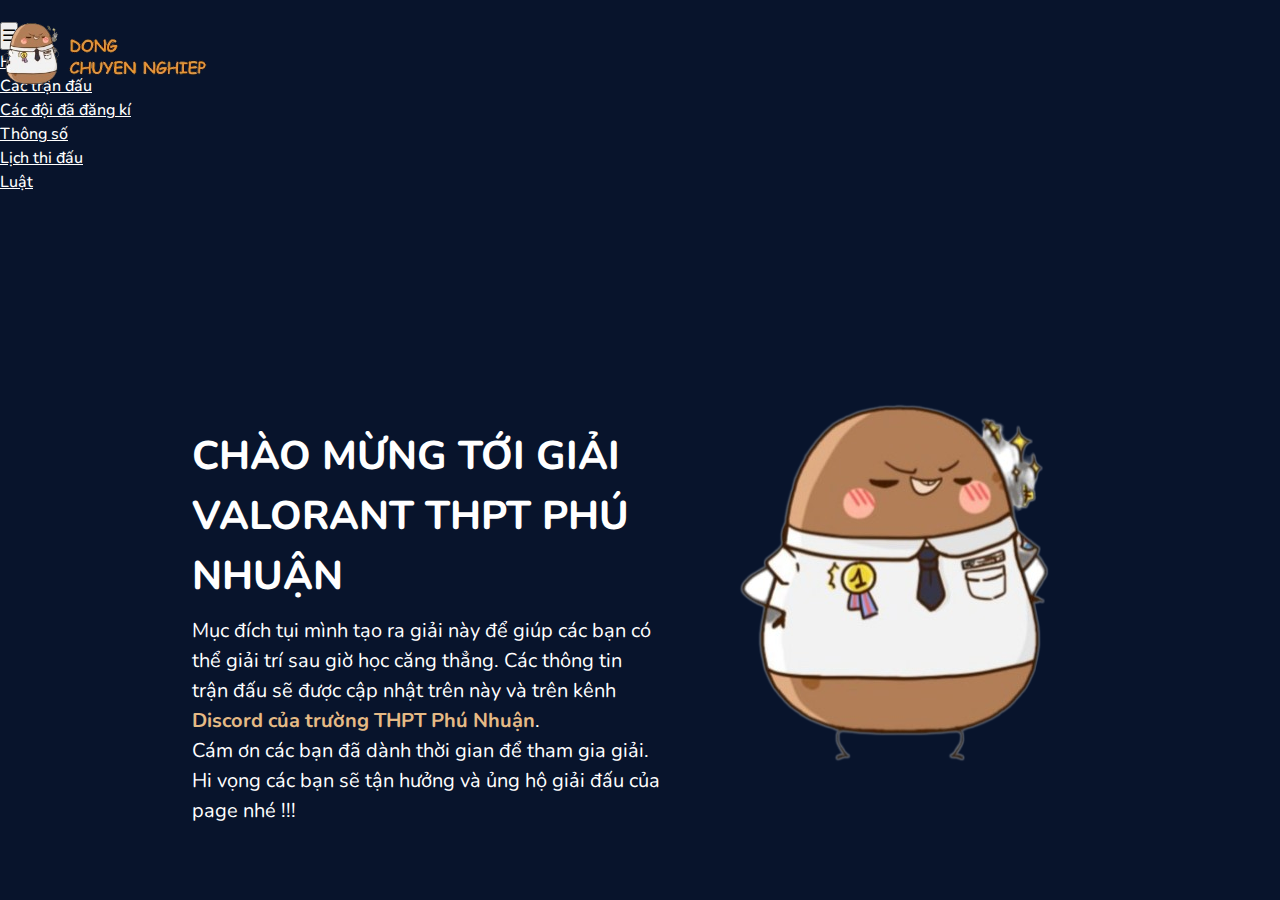
<file: index.html>
<!DOCTYPE html>
<html lang="en">

<head>
    <meta charset="UTF-8">
    <meta name="viewport" content="width=device-width, initial-scale=1.0">
    <meta name="google-adsense-account" content="ca-pub-8943279217968567">
    <title>Trang Chủ</title>
    <link href='https://fonts.googleapis.com/css?family=Nunito' rel='stylesheet'>
    <link href="https://cdn.jsdelivr.net/npm/bootstrap@5.3.2/dist/css/bootstrap.min.css" rel="stylesheet"
        integrity="sha384-T3c6CoIi6uLrA9TneNEoa7RxnatzjcDSCmG1MXxSR1GAsXEV/Dwwykc2MPK8M2HN" crossorigin="anonymous">
    <link rel="stylesheet" href="css/valorant.css">
    <link rel="stylesheet" href="https://www.w3schools.com/w3css/4/w3.css">
    <link rel="stylesheet" href="css/index.css">
    <link rel="shortcut icon" type="image/x-icon" href="image/logo.png" />
</head>

<body>
    <nav class="navbar navbar-expand-lg fixed-top nav1">
        <div class="container-fluid">
            <a class="navbar-brand disabled" style="filter: brightness(100%);">
                <img src="image/LogoDCN.png" alt="Bootstrap" height="70">
            </a>
            <button class="navbar-toggler color-expand" type="button" data-bs-toggle="collapse"
                data-bs-target="#navbarNav1" aria-controls="navbarNav" aria-expanded="false"
                aria-label="Toggle navigation">
                &#9776;
            </button>
            <div class="collapse navbar-collapse" id="navbarNav1" style="justify-content: center; align-items: center;">
                <ul class="navbar-nav w-100 justify-content-center">
                    <li class="nav-item">
                        <a class="nav-link focusable-link" aria-current="page" href="index.html">Home</a>
                    </li>
                    <li class="nav-item">
                        <a class="nav-link focusable-link" aria-current="page" href="swissstage.html">Các trận đấu</a>
                    </li>
                    <li class="nav-item">
                        <a class="nav-link focusable-link" href="all_team.html">Các đội đã đăng kí</a>
                    </li>
                    <li class="nav-item">
                        <a class="nav-link focusable-link" href="stat.html">Thông số</a>
                    </li>
                    <li class="nav-item">
                        <a class="nav-link focusable-link" href="calendar.html">Lịch thi đấu</a>
                    </li>
                    <li class="nav-item">
                        <a class="nav-link focusable-link" href="rule.html">Luật</a>
                    </li>
                </ul>
            </div>
        </div>
    </nav>
    
    <div class="welcome">
        <section class="text">
            <h2>CHÀO MỪNG TỚI GIẢI VALORANT THPT PHÚ NHUẬN</h2>
            <p>Mục đích tụi mình tạo ra giải này để giúp các bạn có thể giải trí sau giờ học căng thẳng. Các thông tin
                trận đấu sẽ được cập nhật trên này và trên kênh <a href="https://discord.gg/QbtBzVDq3Z">Discord của
                    trường THPT Phú Nhuận</a>.</p>
            <p>Cám ơn các bạn đã dành thời gian để tham gia giải. Hi vọng các bạn sẽ tận hưởng và ủng hộ giải đấu của
                page nhé !!!</p>
        </section>
        <div class="image1"><img src="image/waiting.png"></div>
    </div>


    <script src="https://cdn.jsdelivr.net/npm/bootstrap@5.3.2/dist/js/bootstrap.bundle.min.js"
        integrity="sha384-C6RzsynM9kWDrMNeT87bh95OGNyZPhcTNXj1NW7RuBCsyN/o0jlpcV8Qyq46cDfL"
        crossorigin="anonymous"></script>
</body>

</html>
</file>
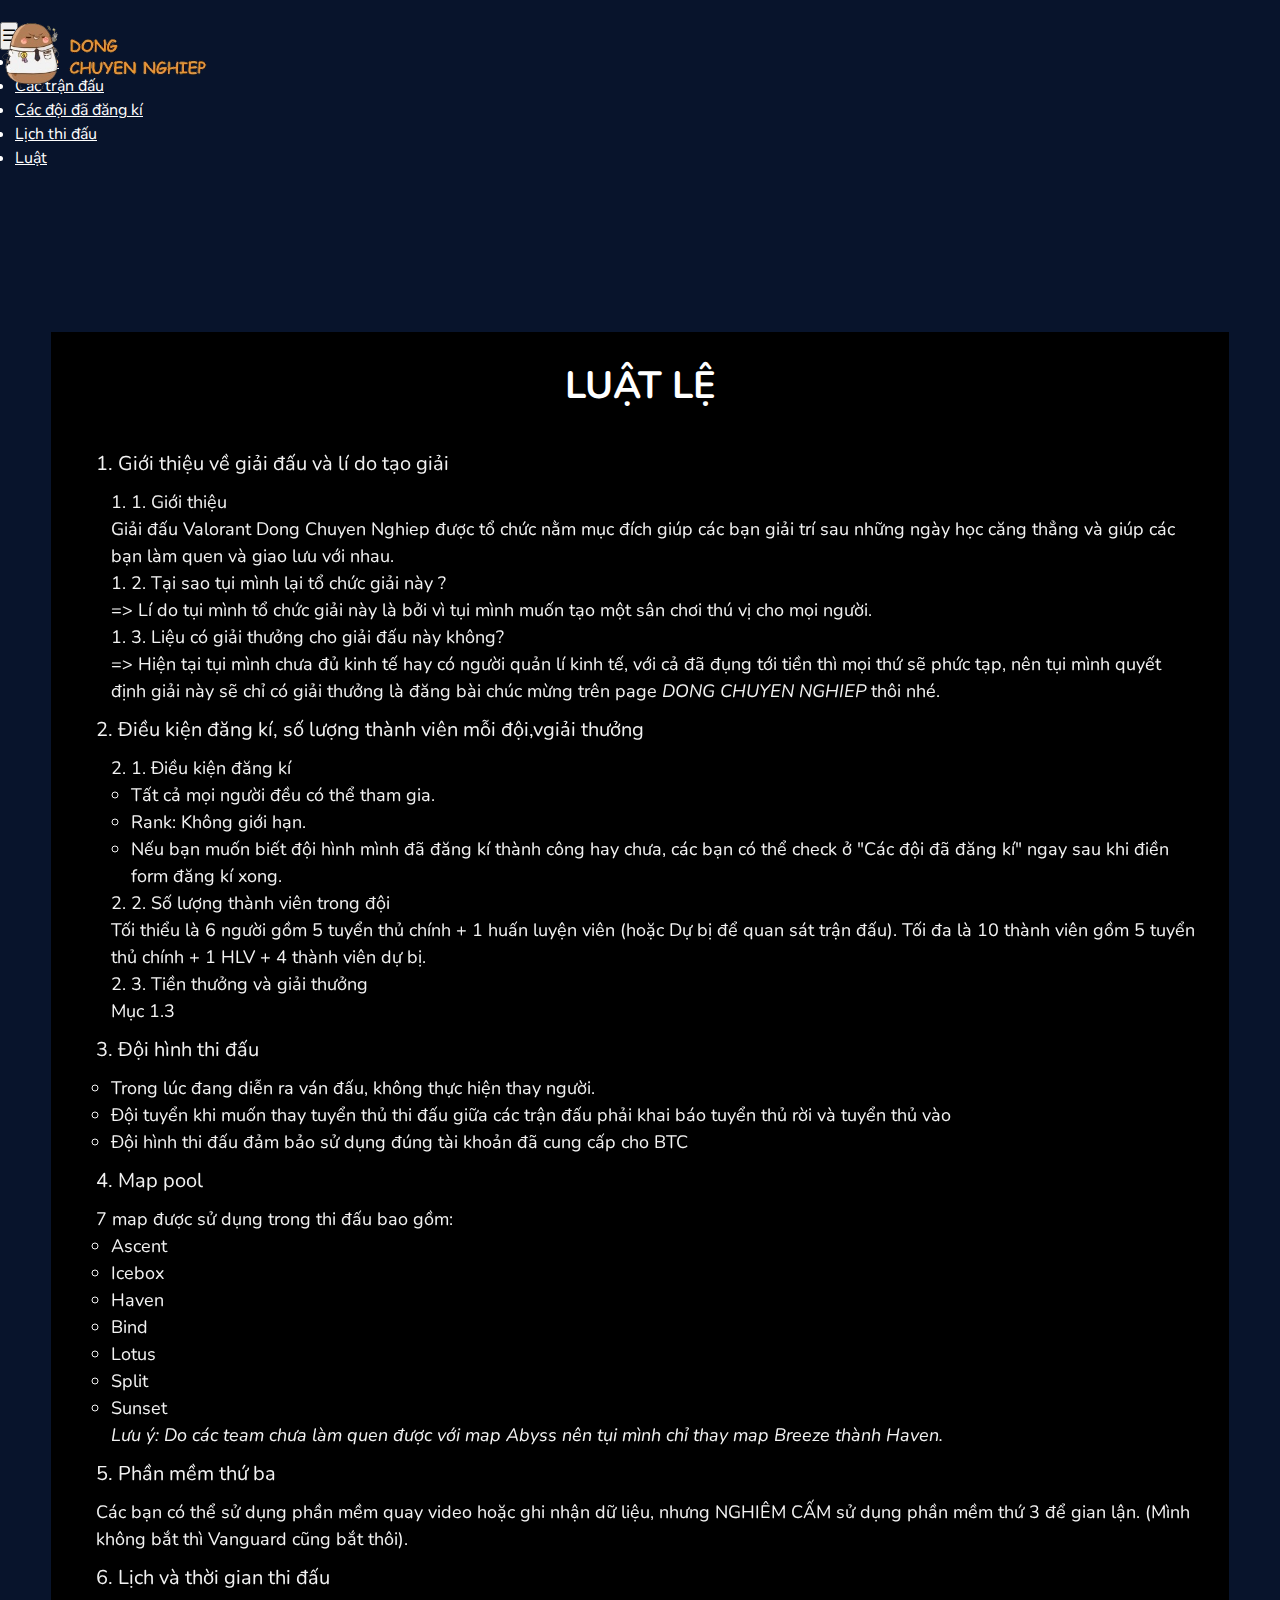
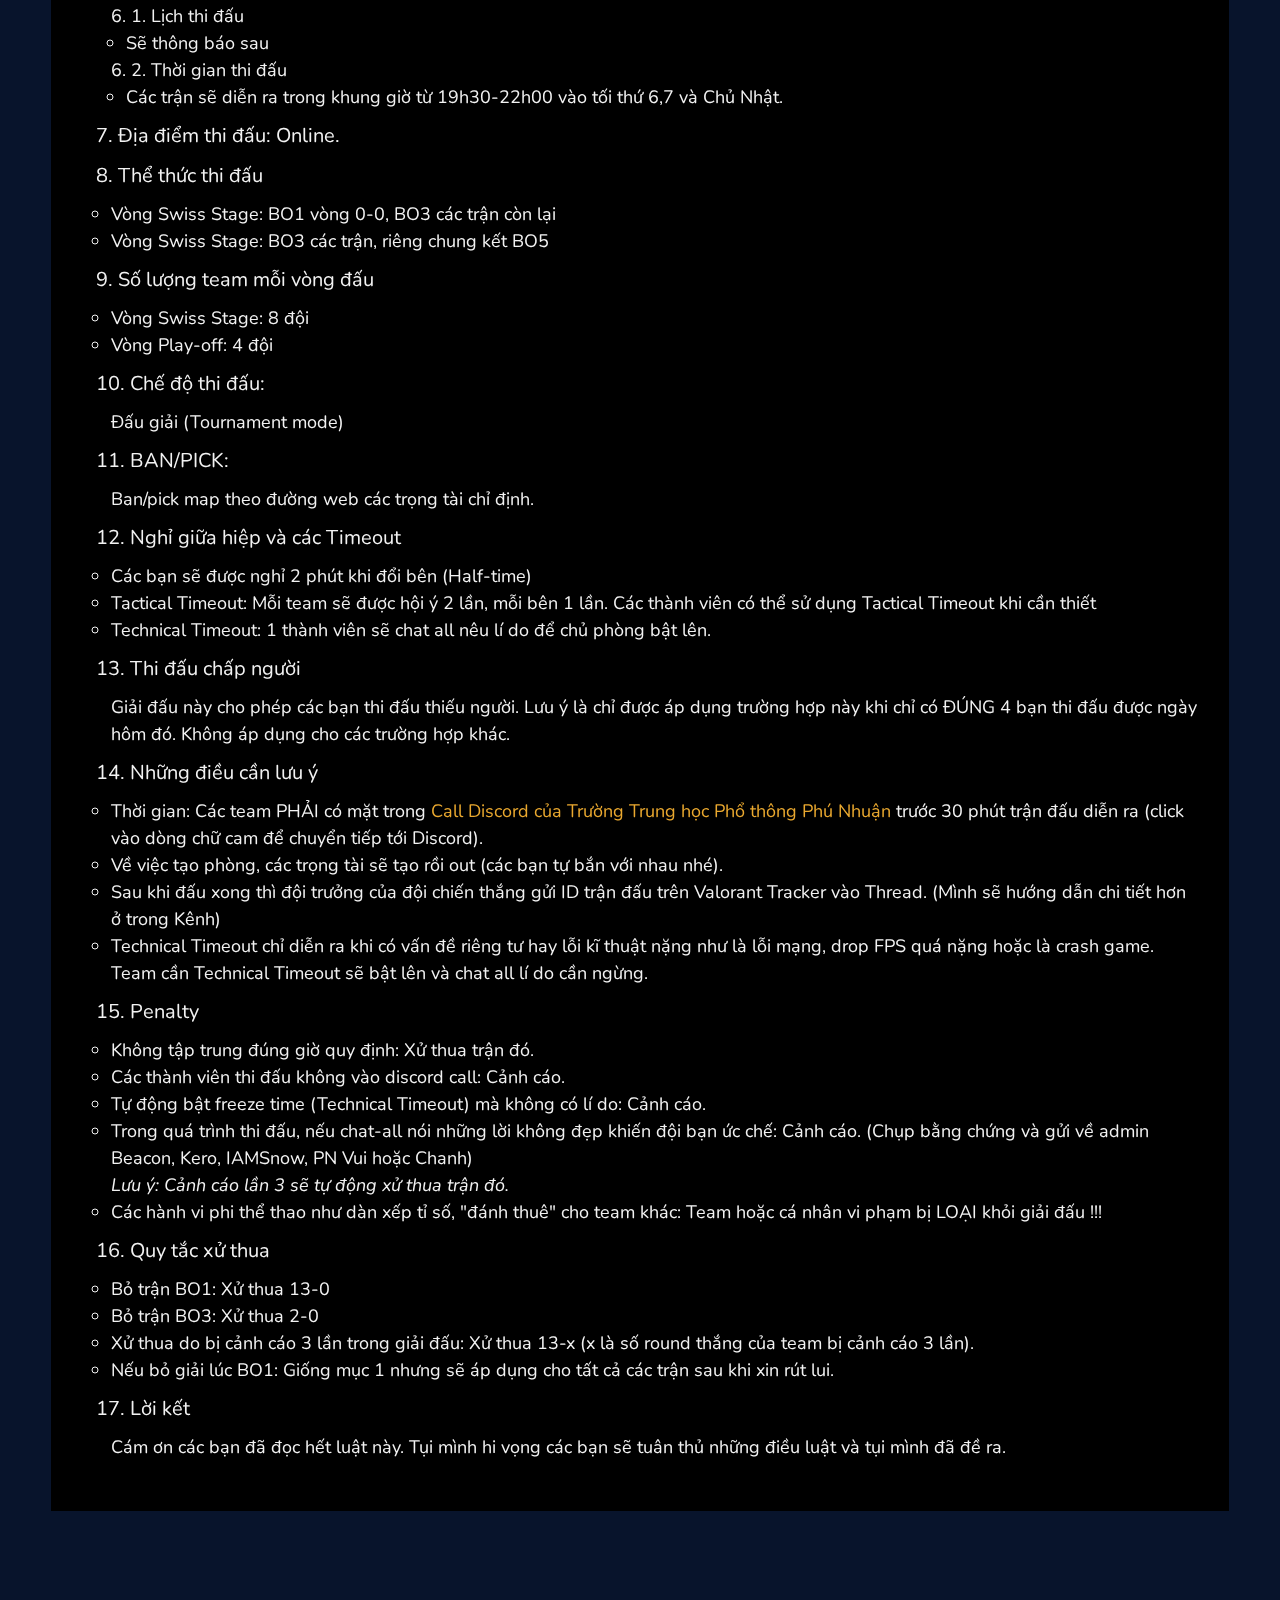
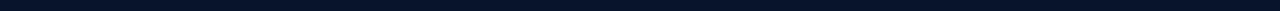
<file: luat_thi_dau.html>
<!DOCTYPE html>
<html lang="en">

<head>
    <meta charset="UTF-8">
    <meta name="viewport" content="width=device-width, initial-scale=1.0">
    <meta name="google-adsense-account" content="ca-pub-8943279217968567">
    <title>Luật lệ</title>
    <link href='https://fonts.googleapis.com/css?family=Nunito' rel='stylesheet'>
    <link href="https://cdn.jsdelivr.net/npm/bootstrap@5.3.2/dist/css/bootstrap.min.css" rel="stylesheet"
        integrity="sha384-T3c6CoIi6uLrA9TneNEoa7RxnatzjcDSCmG1MXxSR1GAsXEV/Dwwykc2MPK8M2HN" crossorigin="anonymous">
    <link rel="stylesheet" href="css/valorant.css">
    <link rel="stylesheet" href="https://www.w3schools.com/w3css/4/w3.css">
    <link rel="shortcut icon" type="image/x-icon" href="image/logo.png" />
    <link rel="stylesheet" href="css/luat_le.css">
    <link rel="stylesheet" href="css/all_team.css">
    <link rel="stylesheet" href="https://cdnjs.cloudflare.com/ajax/libs/animate.css/4.1.1/animate.min.css" />
</head>

<body>
    <nav class="navbar navbar-expand-lg fixed-top nav1">
        <div class="container-fluid">
            <a class="navbar-brand disabled" style="filter: brightness(100%);">
                <img src="image/LogoDCN.png" alt="Bootstrap" height="70">
            </a>
            <button class="navbar-toggler color-expand" type="button" data-bs-toggle="collapse"
                data-bs-target="#navbarNav1" aria-controls="navbarNav" aria-expanded="false"
                aria-label="Toggle navigation">
                &#9776;
            </button>
            <div class="collapse navbar-collapse" id="navbarNav1" style="justify-content: center; align-items: center;">
                <ul class="navbar-nav w-100 justify-content-center">
                    <li class="nav-item">
                        <a class="nav-link focusable-link" aria-current="page" href="index.html">Home</a>
                    </li>
                    <li class="nav-item">
                        <a class="nav-link focusable-link" aria-current="page" href="swissstage.html">Các trận đấu</a>
                    </li>
                    <li class="nav-item">
                        <a class="nav-link focusable-link" href="all_team.html">Các đội đã đăng kí</a>
                    </li>
                    <li class="nav-item">
                        <a class="nav-link focusable-link" href="calendar.html">Lịch thi đấu</a>
                    </li>
                    <li class="nav-item">
                        <a class="nav-link focusable-link" href="luat_thi_dau.html">Luật</a>
                    </li>
                </ul>
            </div>
        </div>
    </nav>
    <div class="rule animate__animated animate__fadeIn">
        <h2>LUẬT LỆ</h2>
        <div class="rule1">
            <ul>
                <li>
                    <h4>1. Giới thiệu về giải đấu và lí do tạo giải</h4>
                </li>
                <ul>
                    <li>1. 1. Giới thiệu</li>
                    <p>Giải đấu Valorant Dong Chuyen Nghiep được tổ chức nằm mục đích giúp các bạn
                        giải trí sau những ngày học căng thẳng
                        và giúp các bạn làm quen và giao lưu với nhau.
                    </p>
                    <li>1. 2. Tại sao tụi mình lại tổ chức giải này ?</li>
                    <p>=> Lí do tụi mình tổ chức giải này là bởi vì tụi mình muốn tạo một sân chơi thú vị cho mọi người.
                    </p>
                    <li>1. 3. Liệu có giải thưởng cho giải đấu này không?</li>
                    <p>=> Hiện tại tụi mình chưa đủ kinh tế hay có người quản lí kinh tế, với cả đã đụng tới
                        tiền thì mọi thứ sẽ phức tạp, nên tụi mình quyết định giải này sẽ chỉ có giải thưởng là đăng bài
                        chúc mừng trên page <i>DONG CHUYEN NGHIEP</i> thôi nhé.
                    </p>
                </ul>
                <li>
                    <h4>2. Điều kiện đăng kí, số lượng thành viên mỗi đội,vgiải thưởng</h4>
                </li>
                <ul>
                    <li>
                    <li>2. 1. Điều kiện đăng kí</li>
                    <li style="list-style: circle;margin-left: 20px;">Tất cả mọi người đều có thể tham gia.
                    </li>
                    <li style="list-style: circle;margin-left: 20px;">Rank: Không giới hạn.
                    </li>
                    <li style="list-style: circle;margin-left: 20px;">Nếu bạn muốn biết đội hình mình đã đăng kí thành công hay chưa, các bạn có thể check ở "Các đội đã đăng kí" ngay sau khi điền form đăng kí xong. 
                    </li>
                    </li>
                    <li>
                    <li>2. 2. Số lượng thành viên trong đội</li>
                    <p>Tối thiểu là 6 người gồm 5 tuyển thủ chính + 1 huấn luyện viên (hoặc Dự bị để quan sát trận đấu).
                        Tối đa là 10 thành viên gồm 5 tuyển thủ chính + 1 HLV + 4 thành viên dự bị.
                    </p>
                    </li>
                    <li>
                    <li>2. 3. Tiền thưởng và giải thưởng</li>
                    <p>Mục 1.3
                    </p>
                    </li>
                </ul>
                
                <h4>3. Đội hình thi đấu</h4>
                <ul>
                    <li style="list-style: circle;">Trong lúc đang diễn ra ván đấu, không thực hiện thay người.</li>
                    <li style="list-style: circle;">Đội tuyển khi muốn thay tuyển thủ thi đấu giữa các trận đấu phải khai
                        báo tuyển thủ rời và tuyển thủ vào</li>
                    <li style="list-style: circle;">Đội hình thi đấu đảm bảo sử dụng đúng tài khoản đã cung cấp cho BTC
                    </li>
                    
                </ul>
                <h4>4. Map pool</h4>
                <li>7 map được sử dụng trong thi đấu bao gồm:</li>
                <ul>
                    <li style="list-style: circle;">Ascent</li>
                    <li style="list-style: circle;">Icebox</li>
                    <li style="list-style: circle;">Haven</li>
                    <li style="list-style: circle;">Bind</li>
                    <li style="list-style: circle;">Lotus</li>
                    <li style="list-style: circle;">Split</li>
                    <li style="list-style: circle;">Sunset</li>
                    </li>
                    <p style="font-style: italic;">Lưu ý: Do các team chưa làm quen được với map Abyss nên tụi mình chỉ thay map Breeze thành Haven.</p>
                </ul>
                <h4>5. Phần mềm thứ ba</h4>
                <li>Các bạn có thể sử dụng phần mềm quay video hoặc ghi nhận dữ liệu, nhưng NGHIÊM CẤM sử dụng phần mềm thứ 3 để gian lận. (Mình không bắt thì Vanguard cũng bắt thôi).</li>
                <h4>6. Lịch và thời gian thi đấu</h4>
                </li>
                <ul>
                    <li>6. 1. Lịch thi đấu</li>
                    <ul>
                        <li style="list-style: circle;">Sẽ thông báo sau</li>
                    </ul>
                    <li>6. 2. Thời gian thi đấu</li>
                    <ul>
                        <li style="list-style: circle;">Các trận sẽ diễn ra trong khung giờ từ 19h30-22h00 vào tối thứ 6,7 và Chủ Nhật.
                        </li>
                    </ul>
                </ul>
                <li>
                    <h4>7. Địa điểm thi đấu: Online.</h4>
                </li>
                <li>
                    <h4>8. Thể thức thi đấu</h4>
                    <ul>
                        <li style="list-style: circle;">Vòng Swiss Stage: BO1 vòng 0-0, BO3 các trận còn lại</li>
                        <li style="list-style: circle;">Vòng Swiss Stage: BO3 các trận, riêng chung kết BO5</li>
                    </ul>
                </li>
                <li>
                    <h4>9. Số lượng team mỗi vòng đấu</h4>
                    <ul>
                        <li style="list-style: circle;">Vòng Swiss Stage: 8 đội</li>
                        <li style="list-style: circle;">Vòng Play-off: 4 đội</li>
                    </ul>
                </li>
                <li>
                    <h4>10. Chế độ thi đấu:</h4>
                    <ul>
                        <li>Đấu giải (Tournament mode)</li>
                    </ul>
                </li>
                <li>
                    <h4>11. BAN/PICK:</h4>
                    <ul>
                        <li>
                            <p>Ban/pick map theo đường web các trọng tài chỉ định.</p>
                        </li>
                    </ul>
                </li>
                <li>
                    <h4>
                        12. Nghỉ giữa hiệp và các Timeout</h4>
                        <ul>
                        <li style="list-style: circle;">Các bạn sẽ được nghỉ 2 phút khi đổi bên (Half-time)</li>
                        <li style="list-style: circle;">Tactical Timeout: Mỗi team sẽ được hội ý 2 lần, mỗi bên 1 lần. Các thành viên có thể sử dụng Tactical Timeout khi cần thiết </li>
                        <li style="list-style: circle;">Technical Timeout: 1 thành viên sẽ chat all nêu lí do để chủ phòng bật lên.</li>
                        </ul>
                     <h4>
                            13. Thi đấu chấp người</h4>
                            <ul>
                            <p>Giải đấu này cho phép các bạn thi đấu thiếu người. Lưu ý là chỉ được áp dụng trường hợp này khi chỉ có ĐÚNG 4 bạn thi đấu được ngày hôm đó. Không áp dụng cho các trường hợp khác.</p>
                            </ul>
                    <h4>
                        14. Những điều cần lưu ý</h4>
                    <ul>
                        <li style="list-style: circle;">Thời gian: Các team PHẢI có mặt trong <a
                                href="https://discord.gg/PnE9hzrkvr">Call Discord của Trường Trung học Phổ thông Phú
                                Nhuận</a>
                            trước 30 phút trận đấu diễn ra (click vào dòng chữ cam để chuyển tiếp tới Discord).</li>
                        <li style="list-style: circle;">Về việc tạo phòng, các trọng tài sẽ tạo rồi out (các bạn tự bắn với nhau nhé).</li>
                        <li style="list-style: circle;">Sau khi đấu xong thì đội trưởng của đội chiến thắng gửi ID trận đấu trên Valorant Tracker vào Thread. (Mình sẽ hướng dẫn chi tiết hơn ở trong Kênh)</li>
                        <li style="list-style: circle;">Technical Timeout chỉ diễn ra khi có vấn đề riêng tư hay lỗi kĩ thuật nặng như là
                            lỗi mạng, drop FPS quá nặng hoặc là crash game. Team cần Technical Timeout sẽ bật lên và chat all lí do cần ngừng. </li>

                    </ul>
                </li>
                <li>
                    <h4>15. Penalty</h4>
                </li>
                <ul>
                    <li style="list-style: circle;">Không tập trung đúng giờ quy định: Xử thua trận đó.</li>
                    <li style="list-style: circle;">Các thành viên thi đấu không vào discord call: Cảnh cáo.</li>
                    <li style="list-style: circle;">Tự động bật freeze time (Technical Timeout) mà không có lí do: Cảnh cáo.</li>
                    <li style="list-style: circle;">Trong quá trình thi đấu, nếu chat-all nói những lời không đẹp khiến
                        đội bạn ức chế: Cảnh cáo. (Chụp bằng chứng và gửi về admin Beacon, Kero, IAMSnow, PN Vui hoặc Chanh)</li>
                    <p><i>Lưu ý: Cảnh cáo lần 3 sẽ tự động xử thua trận đó.</i>
                    </p>
                    <li style="list-style: circle;">Các hành vi phi thể thao như dàn xếp tỉ số, "đánh thuê" cho
                        team khác: Team hoặc cá nhân vi phạm bị
                        LOẠI khỏi giải đấu !!!</li>
                </ul>
                <li>
                    <h4>16. Quy tắc xử thua</h4>
                </li>
                <ul>
                    <li style="list-style: circle;">Bỏ trận BO1: Xử thua 13-0</li>
                    <li style="list-style: circle;">Bỏ trận BO3: Xử thua 2-0</li>
                    <li style="list-style: circle;">Xử thua do bị cảnh cáo 3 lần trong giải đấu: Xử thua 13-x (x là số round thắng của team bị cảnh cáo 3 lần).</li>
                    <li style="list-style: circle;">Nếu bỏ giải lúc BO1: Giống mục 1 nhưng sẽ áp dụng cho tất cả các trận sau khi xin rút lui.</li>
                </ul>
                <li>
                    <h4>17. Lời kết</h4>
                </li>
                <ul>
                    <li>Cám ơn các bạn đã đọc hết luật này. Tụi mình hi vọng các bạn sẽ tuân thủ những điều luật và tụi
                        mình đã đề ra.</li>
                </ul>

        </div>
    </div>
    <script src="https://cdn.jsdelivr.net/npm/bootstrap@5.3.2/dist/js/bootstrap.bundle.min.js"
        integrity="sha384-C6RzsynM9kWDrMNeT87bh95OGNyZPhcTNXj1NW7RuBCsyN/o0jlpcV8Qyq46cDfL"
        crossorigin="anonymous"></script>
</body>

</html>
</file>
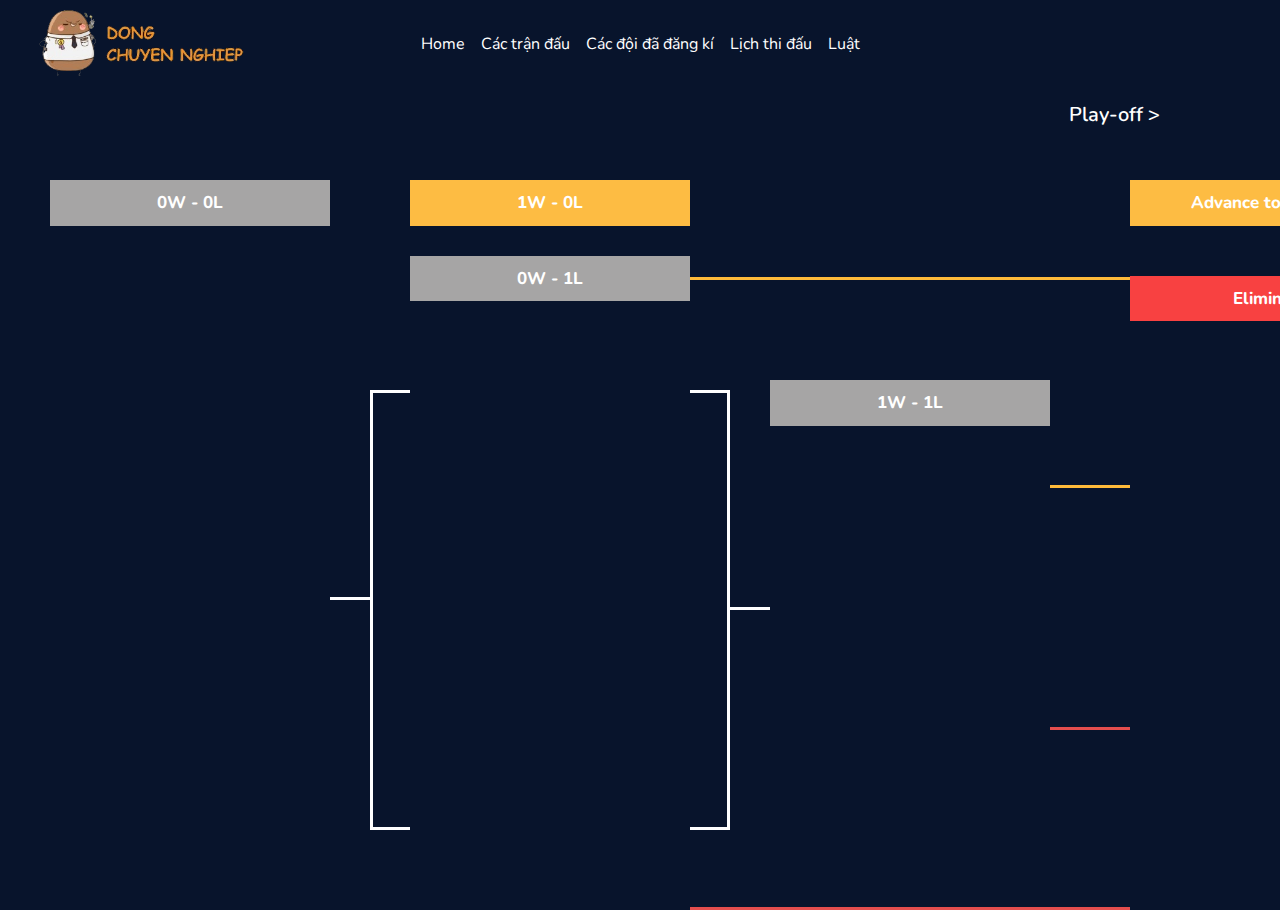
<file: round1.html>
<!DOCTYPE html>
<html lang="en">

<head>
    <meta charset="UTF-8">
    <meta name="viewport" content="width=device-width, initial-scale=1.0">
    <meta name="google-adsense-account" content="ca-pub-8943279217968567">
    <title>Swiss Stage</title>
    <link href='https://fonts.googleapis.com/css?family=Nunito' rel='stylesheet'>
    <link href="https://cdn.jsdelivr.net/npm/bootstrap@5.3.3/dist/css/bootstrap.min.css" rel="stylesheet"
        integrity="sha384-QWTKZyjpPEjISv5WaRU9OFeRpok6YctnYmDr5pNlyT2bRjXh0JMhjY6hW+ALEwIH" crossorigin="anonymous">
    <link rel="stylesheet" href="css/style.css">
    <link rel="stylesheet" href="css/swissbracket_8team.css">
    <link rel="stylesheet" href="css/valorant.css">
    <link rel="shortcut icon" type="image/x-icon" href="image/logo.png" />
</head>

<body>
    <nav class="navbar navbar-expand-lg fixed-top nav1">
        <div class="container-fluid">
            <a class="navbar-brand disabled" style="filter: brightness(100%);">
                <img src="image/LogoDCN.png" alt="Bootstrap" height="70">
            </a>
            <button class="navbar-toggler color-expand" type="button" data-bs-toggle="collapse"
                data-bs-target="#navbarNav1" aria-controls="navbarNav" aria-expanded="false"
                aria-label="Toggle navigation">
                &#9776;
            </button>
            <div class="collapse navbar-collapse" id="navbarNav1" style="justify-content: center; align-items: center;">
                <ul class="navbar-nav w-100 justify-content-center">
                    <li class="nav-item">
                        <a class="nav-link focusable-link" aria-current="page" href="index.html">Home</a>
                    </li>
                    <li class="nav-item">
                        <a class="nav-link focusable-link" aria-current="page" href="round1.html">Các trận đấu</a>
                    </li>
                    <li class="nav-item">
                        <a class="nav-link focusable-link" href="all_team.html">Các đội đã đăng kí</a>
                    </li>
                    <li class="nav-item">
                        <a class="nav-link focusable-link" href="calendar.html">Lịch thi đấu</a>
                    </li>
                    <li class="nav-item">
                        <a class="nav-link focusable-link" href="luat_thi_dau.html">Luật</a>
                    </li>
                </ul>
            </div>
        </div>
    </nav>
    <div class="next"><a href="play-off.html">Play-off ></a></div>
    <section class="swissbracket">
        
        <div class="vong1">
            <div class="matchuppair">
                <div class="w0-l0">
                    <div class="title">
                        <p class="title-vong-1">0W - 0L</p>
                    </div>
                </div>
            </div>
            <div class="connection-line">
                <div class="line"></div>
                <div class="merger"></div>
            </div>
        </div>

        <div class="vong2">
            <div class="matchuppair">
                <div class="w1-l0">
                    <div class="title">
                        <p class="title-vong-2">1W - 0L</p>
                    </div>
                </div>
                <div class="w0-l1">
                    <div class="title">
                        <p class="title-vong-2">0W - 1L</p>
                    </div>
                </div>
            </div>
            <div class="connection-line">
                <div class="adv-line"><div class="line"></div></div>                
                    
                <div class="connection1">
                    <div class="merger"></div>
                    <div class="line"></div>

                </div>
                    
                <div class="eli-line"><div class="line"></div></div>      
            </div>
             
        </div>
        <div class="vong3">
            <div class="matchuppair">
                
                <div class="w1-l1">
                    <div class="title">
                        <p class="title-vong-3">1W - 1L</p>
                    </div>
                </div>
                
            </div>            
                <div class="connection1">
                    <div class="line"></div>
                </div>
                <div class="eli-line"><div class="line"></div></div>  
            </div>
        </div>
        
        <div class="adva-eli">
            <div class="teams">
                <div class="advance">
                    <div class="title">
                        <p class="title-advance">Advance to play-off</p>
                    </div>

                </div>
                <div class="eliminate">
                    <div class="title">
                        <p class="title-eliminate">Eliminate</p>
                    </div>
                    <div class="eliminate-teams">

                    </div>

                </div>
            </div>
        </div>
    </section>

    <script src="https://cdn.jsdelivr.net/npm/bootstrap@5.3.3/dist/js/bootstrap.bundle.min.js"
        integrity="sha384-YvpcrYf0tY3lHB60NNkmXc5s9fDVZLESaAA55NDzOxhy9GkcIdslK1eN7N6jIeHz"
        crossorigin="anonymous"></script>
    <script src="js/loaddata_8team.js"></script>
    
   
</body>

</html>
</file>
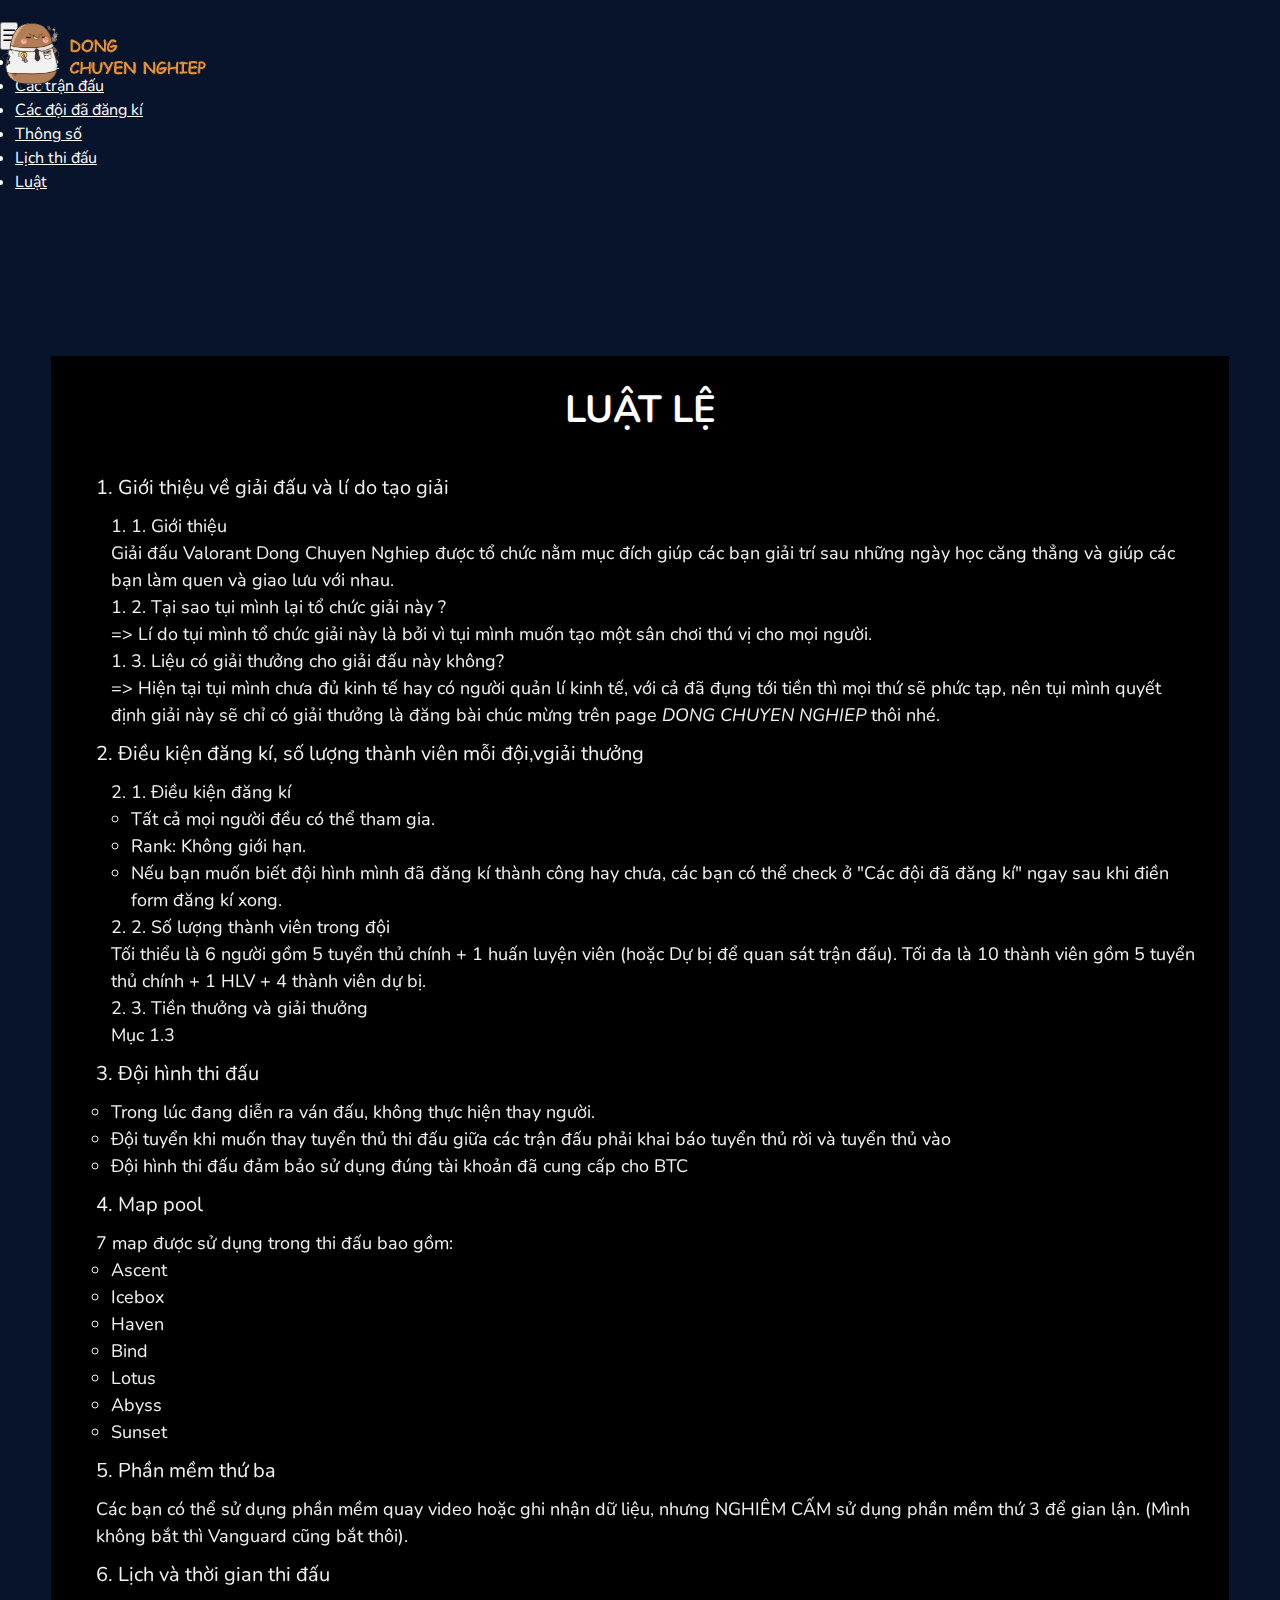
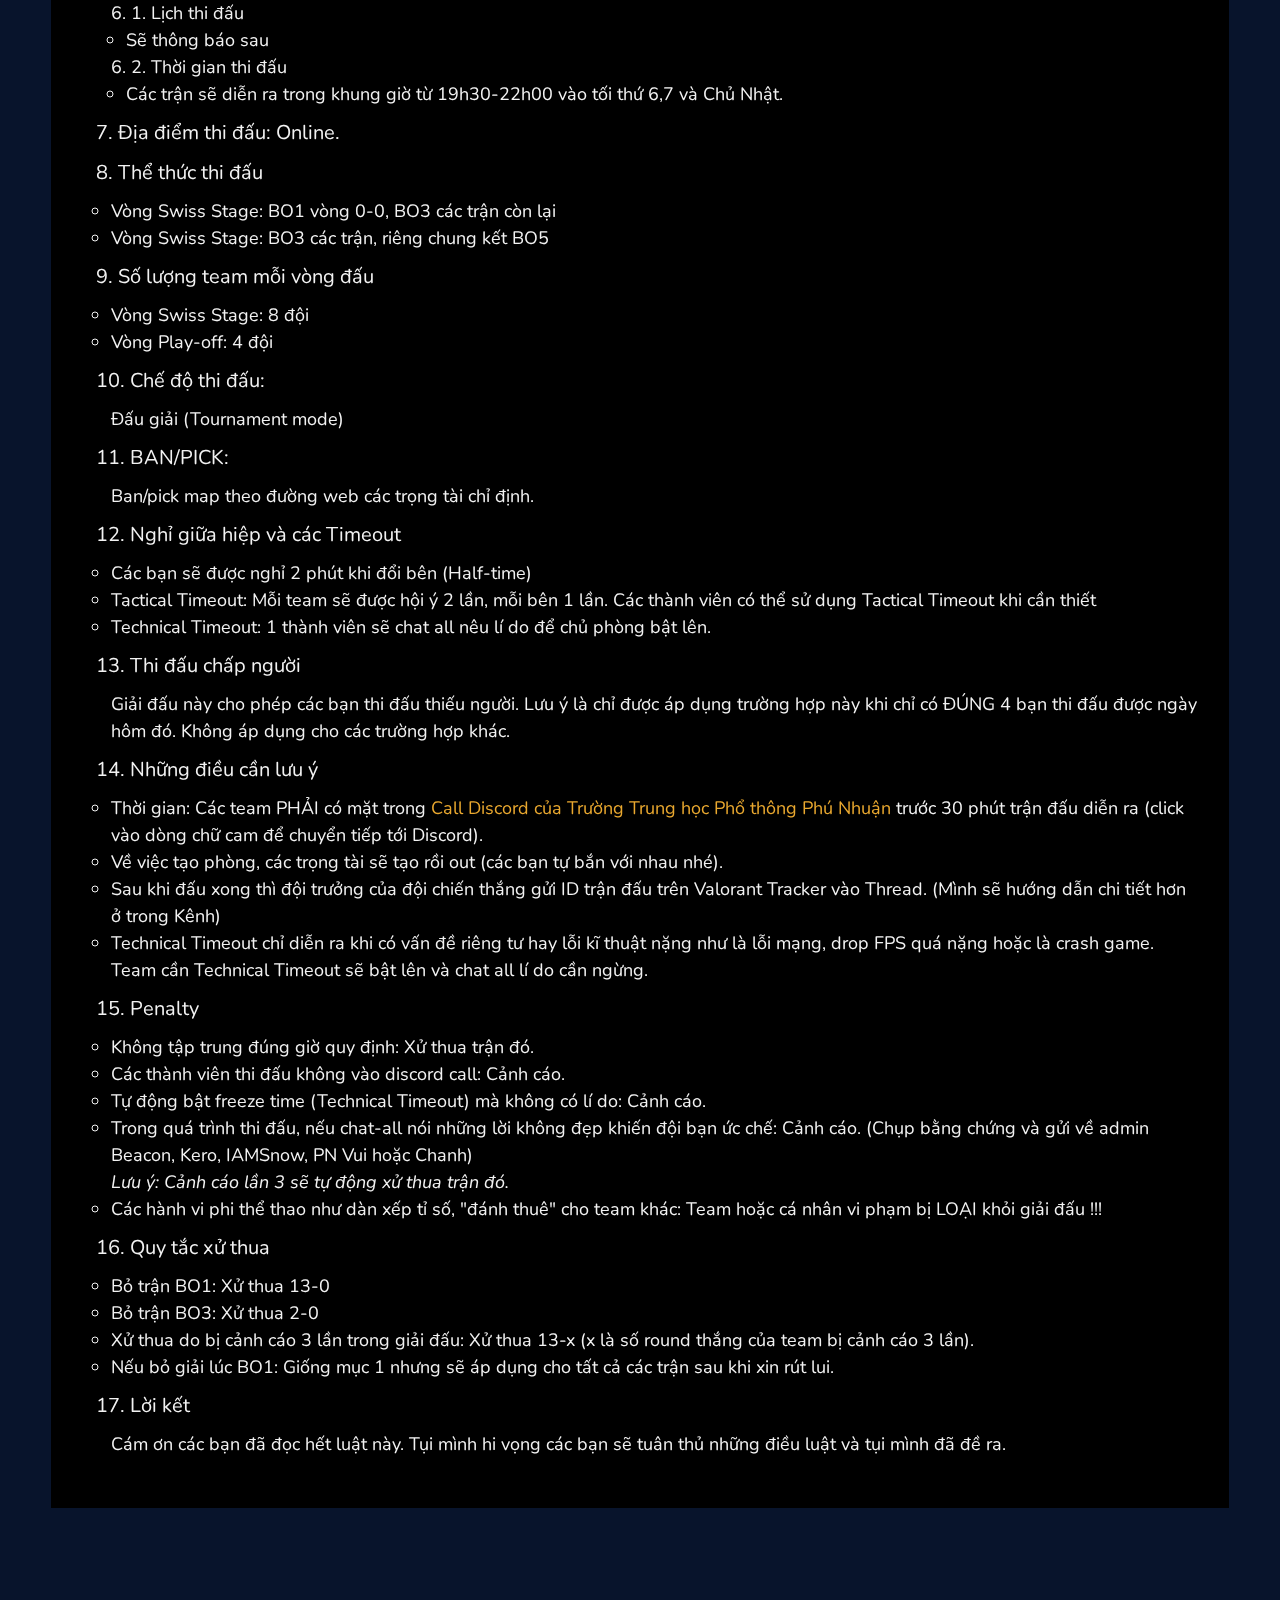
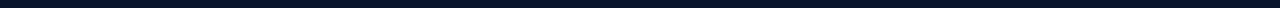
<file: rule.html>
<!DOCTYPE html>
<html lang="en">

<head>
    <meta charset="UTF-8">
    <meta name="viewport" content="width=device-width, initial-scale=1.0">
    <meta name="google-adsense-account" content="ca-pub-8943279217968567">
    <title>Luật lệ</title>
    <link href='https://fonts.googleapis.com/css?family=Nunito' rel='stylesheet'>
    <link href="https://cdn.jsdelivr.net/npm/bootstrap@5.3.2/dist/css/bootstrap.min.css" rel="stylesheet"
        integrity="sha384-T3c6CoIi6uLrA9TneNEoa7RxnatzjcDSCmG1MXxSR1GAsXEV/Dwwykc2MPK8M2HN" crossorigin="anonymous">
    <link rel="stylesheet" href="css/valorant.css">
    <link rel="stylesheet" href="https://www.w3schools.com/w3css/4/w3.css">
    <link rel="shortcut icon" type="image/x-icon" href="image/logo.png" />
    <link rel="stylesheet" href="css/luat_le.css">
    <link rel="stylesheet" href="css/all_team.css">
    <link rel="stylesheet" href="https://cdnjs.cloudflare.com/ajax/libs/animate.css/4.1.1/animate.min.css" />
</head>

<body>
    <nav class="navbar navbar-expand-lg fixed-top nav1">
        <div class="container-fluid">
            <a class="navbar-brand disabled" style="filter: brightness(100%);">
                <img src="image/LogoDCN.png" alt="Bootstrap" height="70">
            </a>
            <button class="navbar-toggler color-expand" type="button" data-bs-toggle="collapse"
                data-bs-target="#navbarNav1" aria-controls="navbarNav" aria-expanded="false"
                aria-label="Toggle navigation">
                &#9776;
            </button>
            <div class="collapse navbar-collapse" id="navbarNav1" style="justify-content: center; align-items: center;">
                <ul class="navbar-nav w-100 justify-content-center">
                    <li class="nav-item">
                        <a class="nav-link focusable-link" aria-current="page" href="index.html">Home</a>
                    </li>
                    <li class="nav-item">
                        <a class="nav-link focusable-link" aria-current="page" href="swissstage.html">Các trận đấu</a>
                    </li>
                    <li class="nav-item">
                        <a class="nav-link focusable-link" href="all_team.html">Các đội đã đăng kí</a>
                    </li>
                    <li class="nav-item">
                        <a class="nav-link focusable-link" href="stat.html">Thông số</a>
                    </li>
                    <li class="nav-item">
                        <a class="nav-link focusable-link" href="calendar.html">Lịch thi đấu</a>
                    </li>
                    <li class="nav-item">
                        <a class="nav-link focusable-link" href="rule.html">Luật</a>
                    </li>
                </ul>
            </div>
        </div>
    </nav>
    <div class="rule animate__animated animate__fadeIn">
        <h2>LUẬT LỆ</h2>
        <div class="rule1">
            <ul>
                <li>
                    <h4>1. Giới thiệu về giải đấu và lí do tạo giải</h4>
                </li>
                <ul>
                    <li>1. 1. Giới thiệu</li>
                    <p>Giải đấu Valorant Dong Chuyen Nghiep được tổ chức nằm mục đích giúp các bạn
                        giải trí sau những ngày học căng thẳng
                        và giúp các bạn làm quen và giao lưu với nhau.
                    </p>
                    <li>1. 2. Tại sao tụi mình lại tổ chức giải này ?</li>
                    <p>=> Lí do tụi mình tổ chức giải này là bởi vì tụi mình muốn tạo một sân chơi thú vị cho mọi người.
                    </p>
                    <li>1. 3. Liệu có giải thưởng cho giải đấu này không?</li>
                    <p>=> Hiện tại tụi mình chưa đủ kinh tế hay có người quản lí kinh tế, với cả đã đụng tới
                        tiền thì mọi thứ sẽ phức tạp, nên tụi mình quyết định giải này sẽ chỉ có giải thưởng là đăng bài
                        chúc mừng trên page <i>DONG CHUYEN NGHIEP</i> thôi nhé.
                    </p>
                </ul>
                <li>
                    <h4>2. Điều kiện đăng kí, số lượng thành viên mỗi đội,vgiải thưởng</h4>
                </li>
                <ul>
                    <li>
                    <li>2. 1. Điều kiện đăng kí</li>
                    <li style="list-style: circle;margin-left: 20px;">Tất cả mọi người đều có thể tham gia.
                    </li>
                    <li style="list-style: circle;margin-left: 20px;">Rank: Không giới hạn.
                    </li>
                    <li style="list-style: circle;margin-left: 20px;">Nếu bạn muốn biết đội hình mình đã đăng kí thành công hay chưa, các bạn có thể check ở "Các đội đã đăng kí" ngay sau khi điền form đăng kí xong. 
                    </li>
                    </li>
                    <li>
                    <li>2. 2. Số lượng thành viên trong đội</li>
                    <p>Tối thiểu là 6 người gồm 5 tuyển thủ chính + 1 huấn luyện viên (hoặc Dự bị để quan sát trận đấu).
                        Tối đa là 10 thành viên gồm 5 tuyển thủ chính + 1 HLV + 4 thành viên dự bị.
                    </p>
                    </li>
                    <li>
                    <li>2. 3. Tiền thưởng và giải thưởng</li>
                    <p>Mục 1.3
                    </p>
                    </li>
                </ul>
                
                <h4>3. Đội hình thi đấu</h4>
                <ul>
                    <li style="list-style: circle;">Trong lúc đang diễn ra ván đấu, không thực hiện thay người.</li>
                    <li style="list-style: circle;">Đội tuyển khi muốn thay tuyển thủ thi đấu giữa các trận đấu phải khai
                        báo tuyển thủ rời và tuyển thủ vào</li>
                    <li style="list-style: circle;">Đội hình thi đấu đảm bảo sử dụng đúng tài khoản đã cung cấp cho BTC
                    </li>
                    
                </ul>
                <h4>4. Map pool</h4>
                <li>7 map được sử dụng trong thi đấu bao gồm:</li>
                <ul>
                    <li style="list-style: circle;">Ascent</li>
                    <li style="list-style: circle;">Icebox</li>
                    <li style="list-style: circle;">Haven</li>
                    <li style="list-style: circle;">Bind</li>
                    <li style="list-style: circle;">Lotus</li>
                    <li style="list-style: circle;">Abyss</li>
                    <li style="list-style: circle;">Sunset</li>
                    </li>
                    
                </ul>
                <h4>5. Phần mềm thứ ba</h4>
                <li>Các bạn có thể sử dụng phần mềm quay video hoặc ghi nhận dữ liệu, nhưng NGHIÊM CẤM sử dụng phần mềm thứ 3 để gian lận. (Mình không bắt thì Vanguard cũng bắt thôi).</li>
                <h4>6. Lịch và thời gian thi đấu</h4>
                </li>
                <ul>
                    <li>6. 1. Lịch thi đấu</li>
                    <ul>
                        <li style="list-style: circle;">Sẽ thông báo sau</li>
                    </ul>
                    <li>6. 2. Thời gian thi đấu</li>
                    <ul>
                        <li style="list-style: circle;">Các trận sẽ diễn ra trong khung giờ từ 19h30-22h00 vào tối thứ 6,7 và Chủ Nhật.
                        </li>
                    </ul>
                </ul>
                <li>
                    <h4>7. Địa điểm thi đấu: Online.</h4>
                </li>
                <li>
                    <h4>8. Thể thức thi đấu</h4>
                    <ul>
                        <li style="list-style: circle;">Vòng Swiss Stage: BO1 vòng 0-0, BO3 các trận còn lại</li>
                        <li style="list-style: circle;">Vòng Swiss Stage: BO3 các trận, riêng chung kết BO5</li>
                    </ul>
                </li>
                <li>
                    <h4>9. Số lượng team mỗi vòng đấu</h4>
                    <ul>
                        <li style="list-style: circle;">Vòng Swiss Stage: 8 đội</li>
                        <li style="list-style: circle;">Vòng Play-off: 4 đội</li>
                    </ul>
                </li>
                <li>
                    <h4>10. Chế độ thi đấu:</h4>
                    <ul>
                        <li>Đấu giải (Tournament mode)</li>
                    </ul>
                </li>
                <li>
                    <h4>11. BAN/PICK:</h4>
                    <ul>
                        <li>
                            <p>Ban/pick map theo đường web các trọng tài chỉ định.</p>
                        </li>
                    </ul>
                </li>
                <li>
                    <h4>
                        12. Nghỉ giữa hiệp và các Timeout</h4>
                        <ul>
                        <li style="list-style: circle;">Các bạn sẽ được nghỉ 2 phút khi đổi bên (Half-time)</li>
                        <li style="list-style: circle;">Tactical Timeout: Mỗi team sẽ được hội ý 2 lần, mỗi bên 1 lần. Các thành viên có thể sử dụng Tactical Timeout khi cần thiết </li>
                        <li style="list-style: circle;">Technical Timeout: 1 thành viên sẽ chat all nêu lí do để chủ phòng bật lên.</li>
                        </ul>
                     <h4>
                            13. Thi đấu chấp người</h4>
                            <ul>
                            <p>Giải đấu này cho phép các bạn thi đấu thiếu người. Lưu ý là chỉ được áp dụng trường hợp này khi chỉ có ĐÚNG 4 bạn thi đấu được ngày hôm đó. Không áp dụng cho các trường hợp khác.</p>
                            </ul>
                    <h4>
                        14. Những điều cần lưu ý</h4>
                    <ul>
                        <li style="list-style: circle;">Thời gian: Các team PHẢI có mặt trong <a
                                href="https://discord.gg/PnE9hzrkvr">Call Discord của Trường Trung học Phổ thông Phú
                                Nhuận</a>
                            trước 30 phút trận đấu diễn ra (click vào dòng chữ cam để chuyển tiếp tới Discord).</li>
                        <li style="list-style: circle;">Về việc tạo phòng, các trọng tài sẽ tạo rồi out (các bạn tự bắn với nhau nhé).</li>
                        <li style="list-style: circle;">Sau khi đấu xong thì đội trưởng của đội chiến thắng gửi ID trận đấu trên Valorant Tracker vào Thread. (Mình sẽ hướng dẫn chi tiết hơn ở trong Kênh)</li>
                        <li style="list-style: circle;">Technical Timeout chỉ diễn ra khi có vấn đề riêng tư hay lỗi kĩ thuật nặng như là
                            lỗi mạng, drop FPS quá nặng hoặc là crash game. Team cần Technical Timeout sẽ bật lên và chat all lí do cần ngừng. </li>

                    </ul>
                </li>
                <li>
                    <h4>15. Penalty</h4>
                </li>
                <ul>
                    <li style="list-style: circle;">Không tập trung đúng giờ quy định: Xử thua trận đó.</li>
                    <li style="list-style: circle;">Các thành viên thi đấu không vào discord call: Cảnh cáo.</li>
                    <li style="list-style: circle;">Tự động bật freeze time (Technical Timeout) mà không có lí do: Cảnh cáo.</li>
                    <li style="list-style: circle;">Trong quá trình thi đấu, nếu chat-all nói những lời không đẹp khiến
                        đội bạn ức chế: Cảnh cáo. (Chụp bằng chứng và gửi về admin Beacon, Kero, IAMSnow, PN Vui hoặc Chanh)</li>
                    <p><i>Lưu ý: Cảnh cáo lần 3 sẽ tự động xử thua trận đó.</i>
                    </p>
                    <li style="list-style: circle;">Các hành vi phi thể thao như dàn xếp tỉ số, "đánh thuê" cho
                        team khác: Team hoặc cá nhân vi phạm bị
                        LOẠI khỏi giải đấu !!!</li>
                </ul>
                <li>
                    <h4>16. Quy tắc xử thua</h4>
                </li>
                <ul>
                    <li style="list-style: circle;">Bỏ trận BO1: Xử thua 13-0</li>
                    <li style="list-style: circle;">Bỏ trận BO3: Xử thua 2-0</li>
                    <li style="list-style: circle;">Xử thua do bị cảnh cáo 3 lần trong giải đấu: Xử thua 13-x (x là số round thắng của team bị cảnh cáo 3 lần).</li>
                    <li style="list-style: circle;">Nếu bỏ giải lúc BO1: Giống mục 1 nhưng sẽ áp dụng cho tất cả các trận sau khi xin rút lui.</li>
                </ul>
                <li>
                    <h4>17. Lời kết</h4>
                </li>
                <ul>
                    <li>Cám ơn các bạn đã đọc hết luật này. Tụi mình hi vọng các bạn sẽ tuân thủ những điều luật và tụi
                        mình đã đề ra.</li>
                </ul>

        </div>
    </div>
    <script src="https://cdn.jsdelivr.net/npm/bootstrap@5.3.2/dist/js/bootstrap.bundle.min.js"
        integrity="sha384-C6RzsynM9kWDrMNeT87bh95OGNyZPhcTNXj1NW7RuBCsyN/o0jlpcV8Qyq46cDfL"
        crossorigin="anonymous"></script>
</body>

</html>
</file>
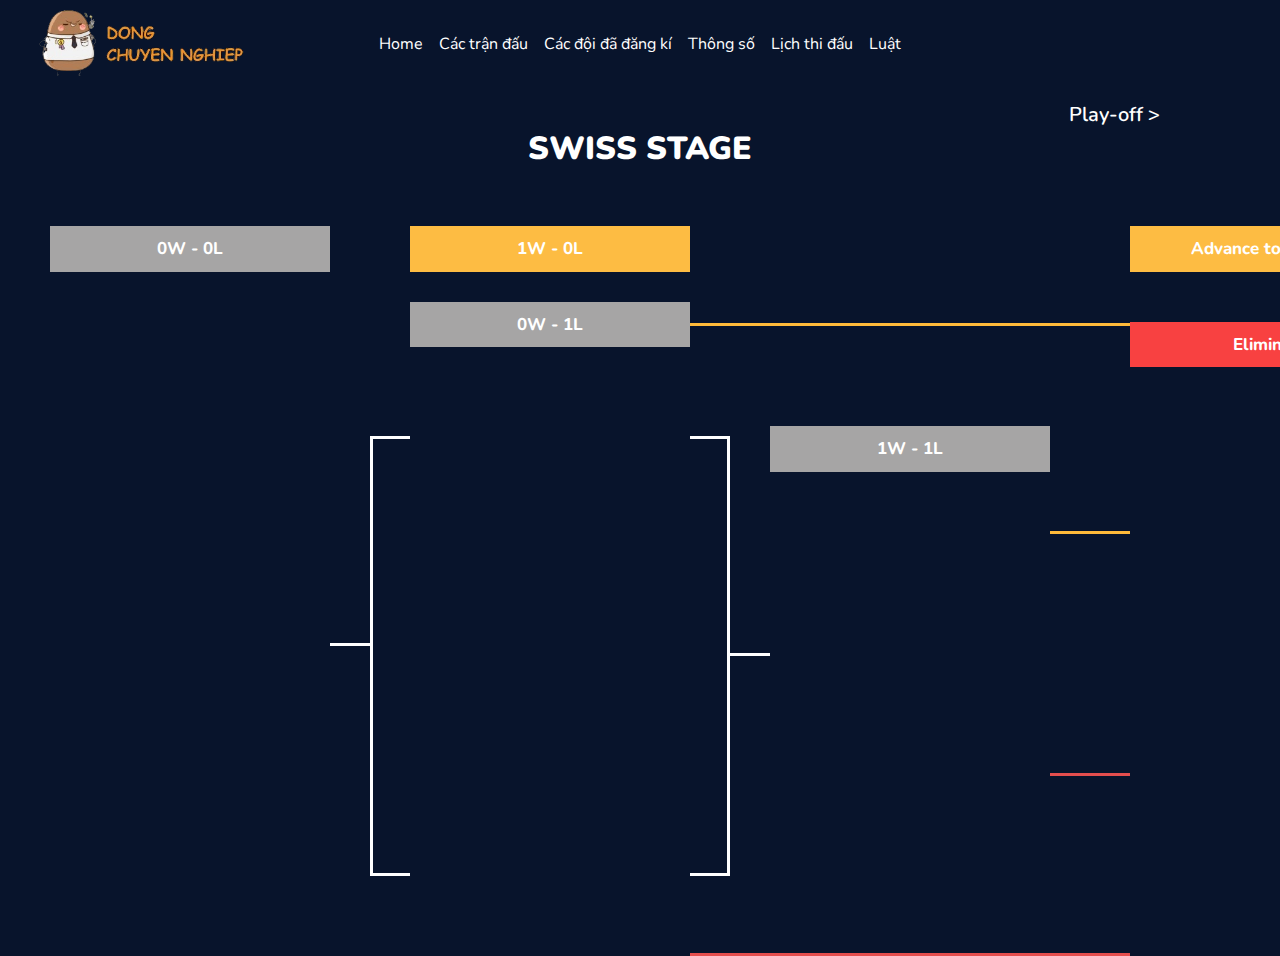
<file: swissstage.html>
<!DOCTYPE html>
<html lang="en">

<head>
    <meta charset="UTF-8">
    <meta name="viewport" content="width=device-width, initial-scale=1.0">
    <meta name="google-adsense-account" content="ca-pub-8943279217968567">
    <title>Swiss Stage</title>
    <link href='https://fonts.googleapis.com/css?family=Nunito' rel='stylesheet'>
    <link href="https://cdn.jsdelivr.net/npm/bootstrap@5.3.3/dist/css/bootstrap.min.css" rel="stylesheet"
        integrity="sha384-QWTKZyjpPEjISv5WaRU9OFeRpok6YctnYmDr5pNlyT2bRjXh0JMhjY6hW+ALEwIH" crossorigin="anonymous">
    <link rel="stylesheet" href="css/style.css">
    <link rel="stylesheet" href="css/swissbracket_8team.css">
    <link rel="stylesheet" href="css/valorant.css">
    <link rel="shortcut icon" type="image/x-icon" href="image/logo.png" />
</head>

<body>
    <nav class="navbar navbar-expand-lg fixed-top nav1">
        <div class="container-fluid">
            <a class="navbar-brand disabled" style="filter: brightness(100%);">
                <img src="image/LogoDCN.png" alt="Bootstrap" height="70">
            </a>
            <button class="navbar-toggler color-expand" type="button" data-bs-toggle="collapse"
                data-bs-target="#navbarNav1" aria-controls="navbarNav" aria-expanded="false"
                aria-label="Toggle navigation">
                &#9776;
            </button>
            <div class="collapse navbar-collapse" id="navbarNav1" style="justify-content: center; align-items: center;">
                <ul class="navbar-nav w-100 justify-content-center">
                    <li class="nav-item">
                        <a class="nav-link focusable-link" aria-current="page" href="index.html">Home</a>
                    </li>
                    <li class="nav-item">
                        <a class="nav-link focusable-link" aria-current="page" href="swissstage.html">Các trận đấu</a>
                    </li>
                    <li class="nav-item">
                        <a class="nav-link focusable-link" href="all_team.html">Các đội đã đăng kí</a>
                    </li>
                    <li class="nav-item">
                        <a class="nav-link focusable-link" href="stat.html">Thông số</a>
                    </li>
                    <li class="nav-item">
                        <a class="nav-link focusable-link" href="calendar.html">Lịch thi đấu</a>
                    </li>
                    <li class="nav-item">
                        <a class="nav-link focusable-link" href="rule.html">Luật</a>
                    </li>
                </ul>
            </div>
        </div>
    </nav>
    <div class="next"><a href="play-off.html">Play-off ></a></div>
    <h2 style="text-align: center;font-weight: 900;">SWISS STAGE</h2>
    <section class="swissbracket">
        
        <div class="vong1">
            <div class="matchuppair">
                <div class="w0-l0">
                    <div class="title">
                        <p class="title-vong-1">0W - 0L</p>
                    </div>
                </div>
            </div>
            <div class="connection-line">
                <div class="line"></div>
                <div class="merger"></div>
            </div>
        </div>

        <div class="vong2">
            <div class="matchuppair">
                <div class="w1-l0">
                    <div class="title">
                        <p class="title-vong-2">1W - 0L</p>
                    </div>
                </div>
                <div class="w0-l1">
                    <div class="title">
                        <p class="title-vong-2">0W - 1L</p>
                    </div>
                </div>
            </div>
            <div class="connection-line">
                <div class="adv-line"><div class="line"></div></div>                
                    
                <div class="connection1">
                    <div class="merger"></div>
                    <div class="line"></div>

                </div>
                    
                <div class="eli-line"><div class="line"></div></div>      
            </div>
             
        </div>
        <div class="vong3">
            <div class="matchuppair">
                
                <div class="w1-l1">
                    <div class="title">
                        <p class="title-vong-3">1W - 1L</p>
                    </div>
                </div>
                
            </div>            
                <div class="connection1">
                    <div class="line"></div>
                </div>
                <div class="eli-line"><div class="line"></div></div>  
            </div>
        </div>
        
        <div class="adva-eli">
            <div class="teams">
                <div class="advance">
                    <div class="title">
                        <p class="title-advance">Advance to play-off</p>
                    </div>

                </div>
                <div class="eliminate">
                    <div class="title">
                        <p class="title-eliminate">Eliminate</p>
                    </div>
                    <div class="eliminate-teams">

                    </div>

                </div>
            </div>
        </div>
    </section>

    <script src="https://cdn.jsdelivr.net/npm/bootstrap@5.3.3/dist/js/bootstrap.bundle.min.js"
        integrity="sha384-YvpcrYf0tY3lHB60NNkmXc5s9fDVZLESaAA55NDzOxhy9GkcIdslK1eN7N6jIeHz"
        crossorigin="anonymous"></script>
    <script src="js/loaddata_8team.js"></script>
    
   
</body>

</html>
</file>
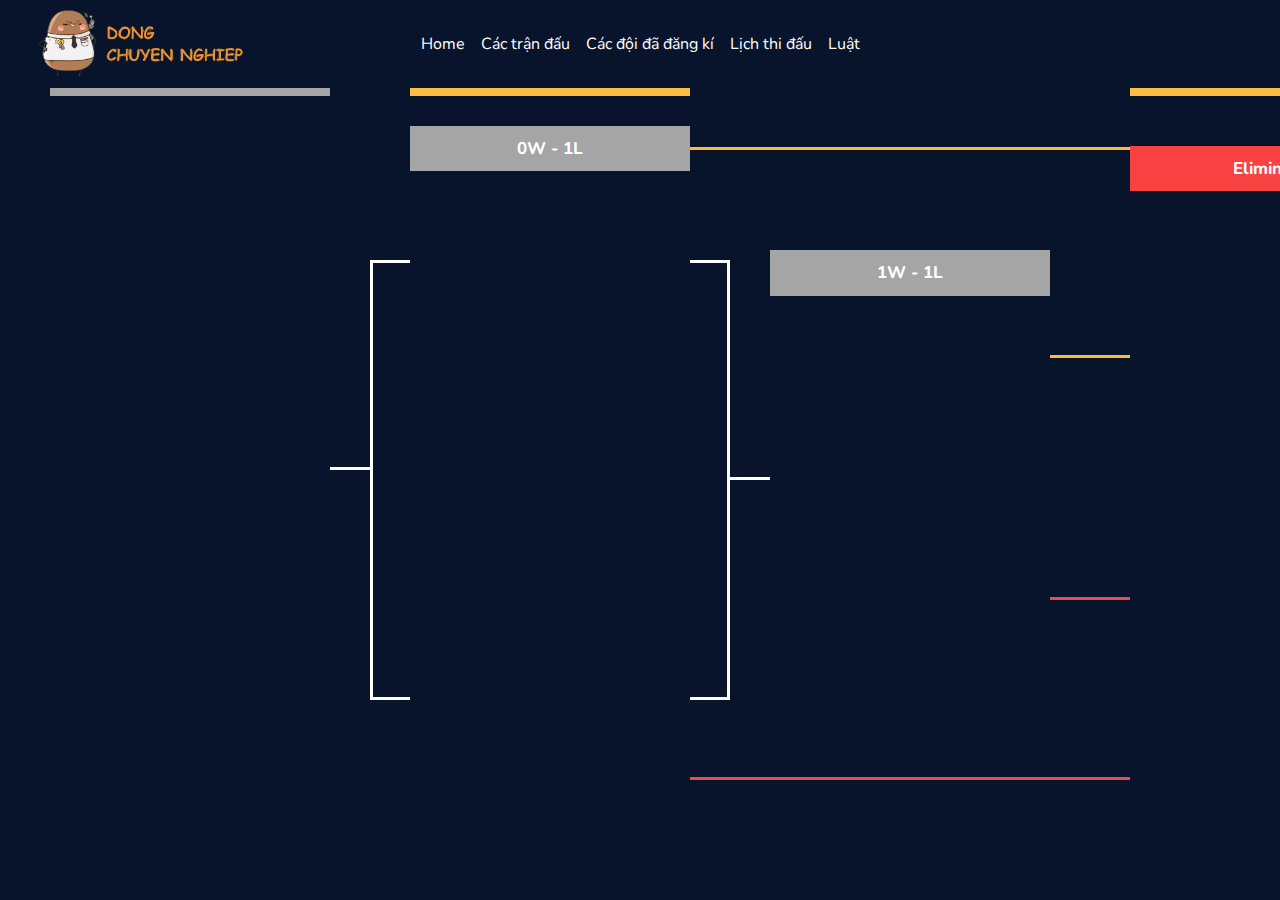
<file: swissstage_8team.html>
<!DOCTYPE html>
<html lang="en">

<head>
    <meta charset="UTF-8">
    <meta name="viewport" content="width=device-width, initial-scale=1.0">
    <meta name="google-adsense-account" content="ca-pub-8943279217968567">
    <title>Trang Chủ</title>
    <link href='https://fonts.googleapis.com/css?family=Nunito' rel='stylesheet'>
    <link href="https://cdn.jsdelivr.net/npm/bootstrap@5.3.3/dist/css/bootstrap.min.css" rel="stylesheet"
        integrity="sha384-QWTKZyjpPEjISv5WaRU9OFeRpok6YctnYmDr5pNlyT2bRjXh0JMhjY6hW+ALEwIH" crossorigin="anonymous">
    <link rel="stylesheet" href="css/style.css">
    <link rel="stylesheet" href="css/swissbracket_8team.css">
    <link rel="stylesheet" href="css/valorant.css">
    <link rel="shortcut icon" type="image/x-icon" href="image/logo.png" />
</head>

<body>
    <nav class="navbar navbar-expand-lg fixed-top nav1">
        <div class="container-fluid">
            <a class="navbar-brand disabled" style="filter: brightness(100%);">
                <img src="image/LogoDCN.png" alt="Bootstrap" height="70">
            </a>
            <button class="navbar-toggler color-expand" type="button" data-bs-toggle="collapse"
                data-bs-target="#navbarNav1" aria-controls="navbarNav" aria-expanded="false"
                aria-label="Toggle navigation">
                &#9776;
            </button>
            <div class="collapse navbar-collapse" id="navbarNav1" style="justify-content: center; align-items: center;">
                <ul class="navbar-nav w-100 justify-content-center">
                    <li class="nav-item">
                        <a class="nav-link focusable-link" aria-current="page" href="index.html">Home</a>
                    </li>
                    <li class="nav-item">
                        <a class="nav-link focusable-link" aria-current="page" href="swissstage.html">Các trận đấu</a>
                    </li>
                    <li class="nav-item">
                        <a class="nav-link focusable-link" href="all_team.html">Các đội đã đăng kí</a>
                    </li>
                    <li class="nav-item">
                        <a class="nav-link focusable-link" href="calendar.html">Lịch thi đấu</a>
                    </li>
                    <li class="nav-item">
                        <a class="nav-link focusable-link" href="luat_thi_dau.html">Luật</a>
                    </li>
                </ul>
            </div>
        </div>
    </nav>
    <section class="swissbracket">
        
        <div class="vong1">
            <div class="matchuppair">
                <div class="w0-l0">
                    <div class="title">
                        <p class="title-vong-1">0W - 0L</p>
                    </div>
                </div>
            </div>
            <div class="connection-line">
                <div class="line"></div>
                <div class="merger"></div>
            </div>
        </div>

        <div class="vong2">
            <div class="matchuppair">
                <div class="w1-l0">
                    <div class="title">
                        <p class="title-vong-2">1W - 0L</p>
                    </div>
                </div>
                <div class="w0-l1">
                    <div class="title">
                        <p class="title-vong-2">0W - 1L</p>
                    </div>
                </div>
            </div>
            <div class="connection-line">
                <div class="adv-line"><div class="line"></div></div>                
                    
                <div class="connection1">
                    <div class="merger"></div>
                    <div class="line"></div>

                </div>
                    
                <div class="eli-line"><div class="line"></div></div>      
            </div>
             
        </div>
        <div class="vong3">
            <div class="matchuppair">
                
                <div class="w1-l1">
                    <div class="title">
                        <p class="title-vong-3">1W - 1L</p>
                    </div>
                </div>
                
            </div>            
                <div class="connection1">
                    <div class="line"></div>
                </div>
                <div class="eli-line"><div class="line"></div></div>  
            </div>
        </div>
        
        <div class="adva-eli">
            <div class="teams">
                <div class="advance">
                    <div class="title">
                        <p class="title-advance">Advance to play-off</p>
                    </div>

                </div>
                <div class="eliminate">
                    <div class="title">
                        <p class="title-eliminate">Eliminate</p>
                    </div>
                    <div class="eliminate-teams">

                    </div>

                </div>
            </div>
        </div>
    </section>

    <script src="https://cdn.jsdelivr.net/npm/bootstrap@5.3.3/dist/js/bootstrap.bundle.min.js"
        integrity="sha384-YvpcrYf0tY3lHB60NNkmXc5s9fDVZLESaAA55NDzOxhy9GkcIdslK1eN7N6jIeHz"
        crossorigin="anonymous"></script>
    <script src="js/loaddata_8team.js"></script>
    
   
</body>

</html>
</file>
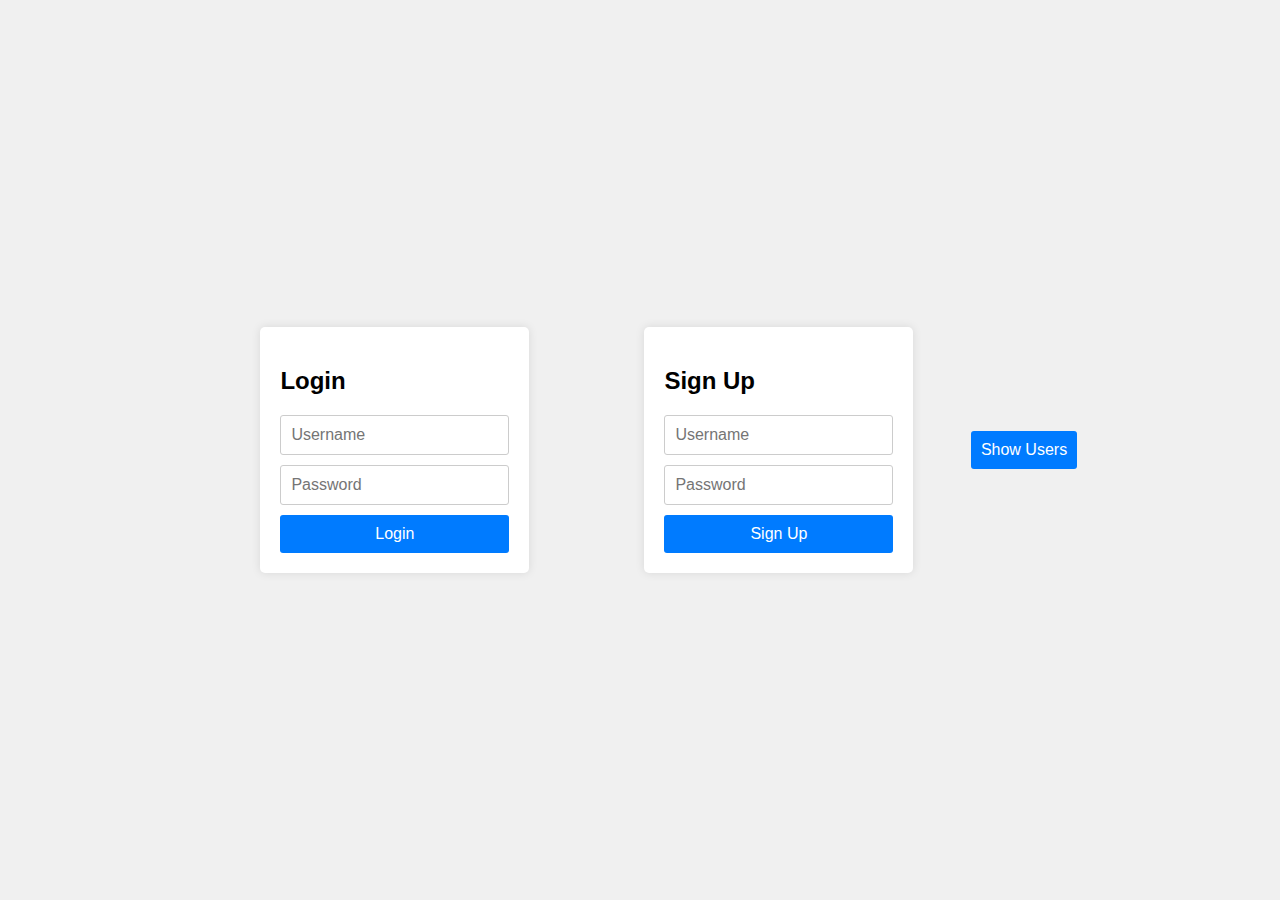
<file: test.html>
<!DOCTYPE html>
<html lang="en">
<head>
    <meta charset="UTF-8">
    <meta name="viewport" content="width=device-width, initial-scale=1.0">
    <title>Login and Sign Up</title>
    <link rel="stylesheet" href="styles.css">
</head>
<body>
    <div class="container">
        <div class="form-container">
            <form id="loginForm">
                <h2>Login</h2>
                <input type="text" id="loginUsername" placeholder="Username" required>
                <input type="password" id="loginPassword" placeholder="Password" required>
                <button type="submit">Login</button>
            </form>
        </div>
        <div class="form-container">
            <form id="signUpForm">
                <h2>Sign Up</h2>
                <input type="text" id="signUpUsername" placeholder="Username" required>
                <input type="password" id="signUpPassword" placeholder="Password" required>
                <button type="submit">Sign Up</button>
            </form>
        </div>
    </div>
    <div class="user-list-container">
        <button id="showUsersBtn">Show Users</button>
        <div id="userList"></div>
    </div>
    <script src="script.js"></script>
</body>
</html>
</file>
<file: css/valorant.css>
@import url(//fonts.googleapis.com/css?family=Nunito);
.team-logo {
    height: 70px;
} 
nav.nav1,nav.nav2 a{
    font-size: 16px !important;
}
*{
    font-family: 'Nunito' !important;
}
.fc-toolbar h2,.fc-ltr .fc-basic-view .fc-day-top .fc-day-number{
    color: white;
    text-decoration: none;
}
.w3-container{
    padding: 0.1rem 8px !important;
}
body{
    font-family: 'Nunito';
}
a.focusable-link.focus{
    color:  #e5871f;
}
a.focusable-link{
    color: white;
}
a.focusable-link:hover{
    color: #eacba1;
}
nav{
    width: 100%;
}
a.disabled {
    position: fixed;
}
a.showWords,a.showWords1{
    text-decoration: none;
}

.team-name {
    font-weight: bold;
    font-size: 18px;
    margin: auto;
}

button.filter-table {
    padding: 12px 18px;
    border-radius: 4px;
    margin-right: 25px;
    border: 1px #212529 solid;
    background-color: #212529;
    color: white;
    transition: 0.3s background-color;
}

.nav1 {
    background-color: #08142c;
    padding: 22px 0;
    justify-content: space-between;
}

.bxh table tbody tr:first-child, .bxh table tbody tr:first-child td{
    background-color: #D2AF26 !important;
    border: none;
}
.bxh table tbody tr:first-child, .bxh table tbody tr:nth-child(2) td{
    background-color: #BFBDBC !important;
}
.bxh table tbody tr:first-child, .bxh table tbody tr:nth-child(3) td{
    background-color:  #a05822 !important;
}
.nav2 {
    background-color: #031840;
    top: 80px;
    position: fixed;
    width: 100%;
    z-index: 2;
    padding: 17px 0;
}
.disabled{
    color:white !important;
    filter: brightness(50%);
}
div.cac-vong a {
    color: white !important;
    text-decoration: none !important;
    padding-bottom: 8px !important;
}

div.cac-vong a::after {
    content: '';
    position: absolute;
    left: 0;
    bottom: 0;
    width: 0;
    height: 3px;
    /* Adjust the height of the border as needed */
    background-color: rgba(0, 255, 255, 0.762);
    transition: width 0.3s ease;
    /* Adjust the duration and timing function as needed */

}

div.cac-vong a:hover::after {
    width: 100%;
}

button.filter-table {
    position: relative;
}

button.filter-table {
    padding: 12px 18px;
    border: 1px solid white;
    transition: 0.3s background-color;

}
.bxh table#leaderboard th:nth-child(1) {
    text-align: center !important;
}
.pagination {
    display: flex;
    list-style: none;
    padding: 0;
    margin: 15px auto;
    justify-content: center;
}

.pagination li {
    margin-right: 15px;
}
.pagination li:last-child{
    margin-right: 0;
}

.pagination a {
    text-decoration: none;
    padding: 8px 12px;
    background-color: #007bff;
    color: #fff;
    border-radius: 4px;
    cursor: pointer;
}

.pagination a:hover {
    background-color: #0056b3;
}
button.filter-table:hover {
    background-color: rgb(62, 192, 192);
}

table.my-table {
    margin: 30px auto;
    width: 95%;
    text-align: center;
    justify-content: center;

}
.bxh table {
    margin: 0 auto ;
    width: 95%;
    text-align: center;
    justify-content: center;

}
.bxh table th{
    padding: 12px 0 12px 10px !important;
}
table.my-table td{
    width: 8%;
}

.team-name{
    text-align: center;
}
tr.title th{
    text-align: center;
    padding-bottom: 5px;
}
th {
    padding: 5px 0 15px 0;
}

div.table_rank_A {
    overflow-x: auto;
    overflow-y: auto;
}
.luat-tinh-diem{
    margin-left: 80px;
    justify-content: center;
}
.wordBox1 {
    display: none;
    border: 1px solid #ccc;  
    width: 100%;
    transition: max-height 0.3s ease-in-out;
    }
.team-left{
    background-color: rgb(16, 98, 176);
}
.team-right{
    background-color: rgb(199, 95, 81);
}
  
  .wordBox1 table{
    border-radius: 20px;
  }
  tr:last-child td{
    border-bottom: none;
}
.showWord1{
    display: block;
}
  .wordBox{
    display: none;
    border: 1px solid #ccc;
    padding: 10px;
    margin-top: 10px;
    background-color: grey;
    width: 70%;
    transition: max-height 0.3s ease-in-out;
  }
  .wordBox1 table {
    width: 150%;
}
.wordBox1 .team-left table td:nth-child(1), .wordBox1 .team-right table td:nth-child(1) {
    left: 0;
    position: sticky;
    text-align: left;
}

.wordBox1 .team-left table td, .wordBox1 .team-right table td {
    text-align: center;
    width: 7%;
}

.wordBox1 table tr{
    border-bottom: 1px solid rgba(252, 252, 252, 0.334);;
}

.wordBox p{
    margin: 0;
    font-style: italic;
  }
 .wordBox span{
    font-style: normal;
  }
tr.title {
    border-left: none;
}
.luat-tinh-diem a{
    text-decoration: none;
    color: white;
    background-color: #08142c;
    padding: 12px;
    border: 1px white solid;
    border-radius: 5px;
}
table.my-table td:nth-child(1) {
    text-align: right;
    width: 8%;
}
.pagination a.active {
    background-color: #0056b3;
}
table.my-table td:nth-child(2) {
    text-align: left;

}
.rank{
    padding-right: 50px;
    padding-left: 15px;
}
img.agent-pick{
    width: 50px;
    margin: 3px 20px 3px 15px;
}
table.my-table tr{
    border-bottom: 1px solid rgba(252, 252, 252, 0.334);
}
table.my-table img{
    margin: 10px 0;
}
p.kda{
    text-align: center;
    margin-bottom: 15px;
    margin-top: 10px;
}
p.team-name{
    padding-top: 15px;
}
td,
th {
    border-bottom: 1px solid rgba(252, 252, 252, 0.334);
}
.fc-unthemed .fc-popover .fc-header{
    background-color: #8968cd;
    color: black;
    font-family: 'Nunito';
}
td,
tr,th {
    padding: 5px 0 6px 10px;

}

a.w3-bar-item {
    color: black;
}


.row2 {
    align-items: center;
    border: 1px solid #ccc;
    width: 100%;
    margin: 10px auto 70px;
    justify-content: space-between;

}
.row1{
    display: flex;
    padding: 5px;
}

.loser-darker {
    filter: brightness(60%);
}

.winner-brighter {
    filter: brightness(105%);
    color: rgba(255, 255, 0, 0.841);
}

.team,
.score-container {
    display: flex;
    align-items: center;
    flex: 1;
    justify-content: center;
}

span.winner,
span.loser {
    display: inline-block;
    width: 30px;
    /* Adjust the width as needed */
    text-align: center;
    /* Optional: Center the text within the elements */

    justify-content: space-between;
}

.score-container {
    text-align: center;
    margin: auto;
    /* Center the score-container */
}

span.score {
    font-weight: 700;
    border-radius: 5px;
    font-size: 16px;
}
.bxh{
    width: 90%;
    margin: 0 auto;
    border: 0.5px white solid;
}
.bxh table {
    width: 170%;
    
}

span.score-left,
span.score-right,
span.gach {
    font-size: 22px;
}

span.gach {
    margin: 0 5px;
}
.team-left td:first-child,.team-left th:first-child, .team-right td:first-child,.team-right th:first-child,.bxh table#leaderboard td:nth-child(1){
    padding: 7px;
    text-align: center;
    position: relative;
}

.team-left td:first-child ::after,.wordBox1 .team-left table th:first-child::after ,.team-right td:first-child ::after, .wordBox1 .team-right table th:first-child::after,.bxh table#leaderboard th:nth-child(1)::after,.bxh table#leaderboard td:nth-child(1)::after{
    content: '';
    position: absolute;
    top: 0;
    right: 0;
    bottom: 0;
    width: 10px; /* Adjust the shadow width as needed */
    background: linear-gradient(to right, rgba(0, 0, 0, 0.2), transparent);
}

span.winner {
    font-size: 14px;
    font-weight: bolder;
    color: aqua;
    justify-content: center;
}

h6.match {
    text-align: center;
}

h6.match:nth-child(1) {
    margin-top: 30px;
}

/* width */
::-webkit-scrollbar {
    width: 2px;
    background-color: #08142c;
}

.wrapper {
    position: relative;
    overflow: auto;
    white-space: nowrap;

}
/* Track */
::-webkit-scrollbar-track {
    box-shadow: inset 0 0 1px #f5921d;
    border-radius: 10px;
    filter: brightness(10%)
}

/* Handle */
::-webkit-scrollbar-thumb {
    background: #f5921d;
    border-radius: 10px;
}

a.custom-focus {
    color: white !important;
    padding: 40px !important;
    border-bottom: 1px solid rgba(255, 255, 255, 0.195) !important;
    filter: brightness(120%) !important;
    border-right: 8px solid rgba(0, 255, 255, 0.762) !important;
}

h3 {
    text-align: center;
    font-weight: bold !important;
    font-size: 28px !important;
    padding-bottom: 10px;
}
.wordBox1 .team-left table td:nth-child(1),.wordBox1 .team-left table th:first-child {
    background-color: rgb(16, 98, 176);
    left: 0%;
    position: sticky;

}
.bxh table#leaderboard td:nth-child(1),.bxh table#leaderboard th:nth-child(1) {
    left: 0%;
    position: sticky;
    width: 11%;
    text-align: left;
    background-color: #08142c;
}
.bxh table#leaderboard td:nth-child(2){
    text-align: center;
}
.wordBox1 .team-right table td:nth-child(1),.wordBox1 .team-right table th:first-child {
    background-color: rgb(199, 95, 81);
    left: 0%;
    position: sticky;

}
 div.first-col {
    width: 280px ;
}
/* Handle on hover */

@media screen and (min-width: 1400px) {
    div.w3-container {
        width: 82%;
        margin-left: 18%;
    }
    ul.navbar-nav li{
        margin: 0 10px;
    }
    #mySidebar {
        width: 18%;
        background-color: #212529;
        padding-top: 158px;

    }

    div.cac-vong {
        padding: 40px 0px 0 345px;
    }

    div.cac-vong li {
        list-style: none;
        display: inline-flex;
        margin-right: 50px;
        position: relative;
    }

    #mySidebar a {
        color: white;
        padding: 50px;
        border-bottom: 1px solid rgba(255, 255, 255, 0.195);
        filter: brightness(50%);


    }

    .myLink:focus {
        color: white !important;
        padding: 50px !important;
        border-bottom: 1px solid rgba(255, 255, 255, 0.195) !important;
        filter: brightness(120%) !important;
        border-right: 8px solid rgba(0, 255, 255, 0.762) !important;
    }


    .button-filter {
        padding: 30px 0 20px 80px;
    }

    .w3-teal {
        padding-top: 150px;
        color: black;
        background-color: #212529 !important;
    }

}
.w3_open{
    display: block;
}

@media screen and (max-width:1399.98px) and (min-width:1025px) {
    div.w3-container {
        width: 82%;
        margin-left: 18%;
        margin-top: 160px;
    }
    
    #mySidebar {
        width: 18%;
        background-color: #212529;
    }

    #mySidebar a {
        color: white;
        padding: 40px;
        border-bottom: 1px solid rgba(255, 255, 255, 0.195);
        filter: brightness(50%)
    }

    div.cac-vong {
        padding: 120px 0px 0 300px;
    }

    div.cac-vong li {
        list-style: none;
        display: inline-flex;
        margin-right: 30px;
        position: relative;
    }

    .myLink:focus {
        color: white !important;
        padding: 40px !important;
        border-bottom: 1px solid rgba(255, 255, 255, 0.195) !important;
        filter: brightness(120%) !important;
        border-right: 8px solid rgba(0, 255, 255, 0.762) !important;
    }


    .w3-teal {
        display: none;
    }

    div.w3-container {
        width: 88%;

    }

    .button-filter {
        padding: 10px 0 30px 70px;
        margin: 20px 10px 0 0;
    }
    
}
@media screen and (max-width:1024px)and (min-width:992px)  {
    div.w3-container {
        width: 82%;
        margin-left: 18%;
        
    }
    .button-filter {
        padding: 10px 0 30px 70px;
        margin: 20px 10px 0 0;
    }
    
    
    #mySidebar {
        width: 18%;
        background-color: #212529;
    }
    a.disabled {
        position: static;
    }

    .luat-tinh-diem{
        margin: 0;
    }
    .wordBox{
        width: 100%;
        font-size: 14px;
    }

    .nav1 {
        background-color: #08142c;
        padding: 6px 0;
        justify-content: space-between;
    }

    h3 {
        font-size: 22px !important;
    }

    button.w3-bar-item {
        background-color: #212529;
        padding: 25px !important;
    }

    .button-filter {
        padding: 10px 0 0px 20px;
    }

    button.filter-table {
        margin-top: 10px;
    }
    
    #mySidebar a {
        color: white;
        padding: 25px;
        border-bottom: 1px solid rgba(255, 255, 255, 0.195);
        filter: brightness(50%);
        background-color: #212529;
    }

    .w3-container {
        margin: 0;
    }
    .team-left td:first-child,.team-left th:first-child, .team-right td:first-child,.team-right th:first-child {
        padding: 10px;
        text-align: center;
        position: relative;
    }

    .team-left td:first-child ::after ,.team-right td:first-child ::after{
        content: '';
        position: absolute;
        top: 0;
        right: 0;
        bottom: 0;
        width: 10px; /* Adjust the shadow width as needed */
        background: linear-gradient(to right, rgba(0, 0, 0, 0.2), transparent);
    }
    
    div.w3-teal {
        padding-top: 150px;
        color: black;
        width: 100%;
        background-color: #5800bc !important;

    }

    button.w3-teal{
        background: #5800bc !important;
        padding-left: 18px;
        text-align: left;
        width: 100%;
    }

    #mySidebar {
        padding-top: 155px;
    }

    button.w3-teal {
        padding-top: 24px;
    }

    table.my-table {
        width: 150%;
    }

    th#win {
        width: 120px !important;
    }

    div.cac-vong {
        padding: 40px 0px 0 15px;
    }

    div.cac-vong li {
        list-style: none;
        display: block;
        margin-bottom: 20px;
        position: relative;
    }

    .row1 {
        padding: 10px 2px;
        width: 100%;

    }

    .score-container {
        text-align: center;
        margin: auto;
        /* Center the score-container */
    }

    span.score {
        font-weight: 700;
        border-radius: 5px;
        font-size: 16px;
    }

    span.score-left,
    span.score-right,
    span.gach {
        font-size: 15px;
    }

    span.gach {
        margin: 0 5px;
    }

    span.winner {
        font-size: 15px;
        font-weight: bolder;
        color: aqua;
        justify-content: center;

    }

    .team-logo {
        height: 32px;
        padding: 0px 5px;

    }

    .team-name {
        font-weight: bold;
        font-size: 14px;
    }

    .sticky-col {
        position: sticky;

    }
    .wordBox1 table{
        width: 150%;
    }
    table.my-table {
        width: 90%;
    }
    .wordBox1 table td{
        width: 15%;
    }
    .wordBox1 table td:nth-child(1){
        padding: 0;
    }
    img.agent-pick{
        margin-right: 15px;
    }
    .wrapper {
        position: relative;
        overflow: auto;
        white-space: nowrap;

    }

    .wordBox1 .team-left table td:nth-child(1),.wordBox1 .team-left table th:first-child {
        background-color: rgb(16, 98, 176);
        left: 0%;
        position: sticky;
        width: 100%;
    }
    .wordBox1 .team-right table td:nth-child(1),.wordBox1 .team-right table th:first-child {
        background-color: rgb(199, 95, 81);
        left: 0%;
        position: sticky;
        width: 100%;
    }
    .wordBox1 table th:nth-child(2),.team-left table td:nth-child(2),.team-right table td:nth-child(2){
        border-bottom: 1px solid rgba(252, 252, 252, 0.334);
    }
    .team-left table th:nth-child(2),.team-left table td:nth-child(2){
        background-color: rgb(16, 98, 176);
    }
    .team-right table th:nth-child(2),.team-right table td:nth-child(2){
        background-color: rgb(199, 95, 81);
    }

    td {
        padding: 0 40px;
    }
    table.my-table td:nth-child(1),
    table.my-table td:nth-child(2) {
        padding: 0 10px;
        background-color: #5800bc;
    }

    tbody {
        width: 95%;
    }
    .luat-tinh-diem a{
        padding: 0;
        text-decoration: underline;
        background-color: #5800bc;
        border: none;
        margin-left: 30px;
        color: #f0ab58;
    }
    button.navbar-toggler.color-expand{
        color: white !important;
        font-size: 24px;
        padding: 6px;
        border-radius: 6px;
    }
}

@media screen and (max-width:991.98px) and (min-width:765.98px) {
    a.disabled {
        position: relative;
    }
    h3 {
        font-size: 25px !important;
    }
    .nav1{
        padding: 6px 0;
    }



    div.cac-vong {
        padding: 40px 0px 0 15px;
    }

    div.cac-vong li {
        list-style: none;
        display: inline-flex;
        margin-right: 30px;
        position: relative;
    }

    .w3-container {
        margin: 0;
    }

    div.w3-teal {
        padding-top: 158px;
        color: black;
        width: 100%;
        background-color: #5800bc !important;

    }

    button.w3-teal{
        background: #5800bc !important;
        width: 100%;
        text-align: left;
        padding-left: 18px;
    }


    .button-filter {
        padding: 30px 0 20px 20px;
    }

    .myLink:focus {
        color: white !important;
        padding: 40px !important;
        border-bottom: 1px solid rgba(255, 255, 255, 0.195) !important;
        filter: brightness(120%) !important;
        border-right: 8px solid rgba(0, 255, 255, 0.762) !important;
    }

    button.navbar-toggler.color-expand{
        color: white !important;
        font-size: 24px;
        padding: 6px;
        border-radius: 6px;
    }
    button.w3-bar-item {
        background-color: #212529;
        padding: 40px !important;
    }

    #mySidebar a {
        color: white;
        padding: 40px;
        border-bottom: 1px solid rgba(255, 255, 255, 0.195);
        filter: brightness(50%);
        background-color: #212529;
    }
    #mySidebar{
        padding-top: 150px;
    }

    h3 {
        font-size: 25px !important;
    }
}

@media screen and (max-width:765.98px) and (min-width:425px) {
    a.disabled {
        position: static;
    }

    .luat-tinh-diem{
        margin: 0;
    }
    .wordBox{
        width: 100%;
        font-size: 14px;
    }

    .nav1 {
        background-color: #08142c;
        padding: 6px 0;
        justify-content: space-between;
    }

    h3 {
        font-size: 22px !important;
    }
    .wordBox1 table{
        width: 300%;
    }
    button.w3-bar-item {
        background-color: #212529;
        padding: 25px !important;
    }

    .button-filter {
        padding: 10px 0 0px 20px;
    }

    button.filter-table {
        margin-top: 10px;
    }

    #mySidebar a {
        color: white;
        padding: 25px;
        border-bottom: 1px solid rgba(255, 255, 255, 0.195);
        filter: brightness(50%);
        background-color: #212529;
    }

    .w3-container {
        margin: 0;
    }

    div.w3-teal {
        padding-top: 150px;
        color: black;
        width: 100%;
        background-color: #5800bc !important;

    }

    button.w3-teal{
        background: #5800bc !important;
        padding-left: 18px;
        text-align: left;
        width: 100%;
    }

    #mySidebar {
        padding-top: 155px;
    }

    button.w3-teal {
        padding-top: 24px;
    }

    table.my-table {
        width: 120%;
    }

    th#win {
        width: 120px !important;
    }

    div.cac-vong {
        padding: 40px 0px 0 15px;
    }

    div.cac-vong li {
        list-style: none;
        display: block;
        margin-bottom: 20px;
        position: relative;
    }

    .row1 {
        padding: 10px 2px;
        width: 100%;

    }

    .score-container {
        text-align: center;
        margin: auto;
        /* Center the score-container */
    }

    span.score {
        font-weight: 700;
        border-radius: 5px;
        font-size: 16px;
    }

    span.score-left,
    span.score-right,
    span.gach {
        font-size: 15px;
    }

    span.gach {
        margin: 0 5px;
    }

    span.winner {
        font-size: 15px;
        font-weight: bolder;
        color: aqua;
        justify-content: center;

    }

    .team-logo {
        height: 32px;
        padding: 0px 5px;

    }

    .team-name {
        font-weight: bold;
        font-size: 14px;
    }

    .sticky-col {
        position: sticky;

    }

    table.my-table {
        width: 90%;
    }
    .wordBox1 table td:nth-child(1){
        padding: 0;
    }
    img.agent-pick{
        margin-right: 15px;
    }
    .wrapper {
        position: relative;
        overflow: auto;
        white-space: nowrap;

    }

    .wordBox1 .team-left table td:nth-child(1),.wordBox1 .team-left table th:first-child {
        background-color: rgb(16, 98, 176);
        left: 0%;
        position: sticky;
    }
    .wordBox1 .team-right table td:nth-child(1).wordBox1 .team-right table th:first-child {
        background-color: rgb(199, 95, 81);
        left: 0%;
        position: sticky;
    }
    .wordBox1 table th:nth-child(2),.team-left table td:nth-child(2),.team-right table td:nth-child(2){
        border-bottom: 1px solid rgba(252, 252, 252, 0.334);
    }
    .team-left table th:nth-child(2),.team-left table td:nth-child(2){
        background-color: rgb(16, 98, 176);
    }
    .team-right table th:nth-child(2),.team-right table td:nth-child(2){
        background-color: rgb(199, 95, 81);
    }

    td {
        padding: 0 40px;
    }
    table.my-table td:nth-child(1),
    table.my-table td:nth-child(2) {
        padding: 0 10px;
        background-color: #5800bc;
    }

    tbody {
        width: 95%;
    }
    .luat-tinh-diem a{
        padding: 0;
        text-decoration: underline;
        background-color: #5800bc;
        border: none;
        margin-left: 30px;
        color: #f0ab58;
    }
    button.navbar-toggler.color-expand{
        color: white !important;
        font-size: 24px;
        padding: 6px;
        border-radius: 6px;
    }
}
@media screen and (max-width:425px) {
    .wordBox1 table{
        width: 400%;
    }
}
</file>
<file: css/index.css>
@import url(//fonts.googleapis.com/css?family=Nunito);
*{
    padding: 0;
    margin: 0;
    font-family: 'Nunito' !important;
}

.nav1 {
    background-color: #08142c;
    padding: 22px 0;
    font-size: 17px;
    justify-content: space-between;
    font-family: 'Nunito';
    font-weight: 500;
}

.nav2 {
    font-size: 17px;
    background-color: #031840;
    top: 80px;
    position: fixed;
    width: 100%;
    z-index: 2;
    padding: 20px 0;
    font-family: 'Nunito';
    font-weight: 500;
}

body{
    color: white;
    
    background-color: #08142c;
}

div.welcome{
    padding-top: 180px;
    width: 70%;
    margin: 0px auto;
    text-align: left;
    display: flex;
}

section.text{
    padding-top: 20px;
    width: 80%;
}
h2{
    font-size: 40px;
    font-weight: 750;
}

section.text p{
    list-style: none;
    font-size: 20px;
    width: 90%;
}
section.text a{
    text-decoration: none;
    font-weight: 700;
    color: #e5ba85;
    transition: 0.3s color;

}
section.text a:hover{
    color: #f5921d;
}
footer{
    background-color: black;
    position: fixed;
    width: 100%;
    margin-top: 72px;
}
footer img{
    height: 80px;
    padding-left: 50px;
}
div.footer{
    display: flex;
    width: 100%;
    margin: 0 auto;
    padding: 22px 0;

}


@media screen and (max-width:992px) {
    div.welcome{
        display: block;
        width: 90%;
        justify-content: center;
        padding-top: 100px;
    }
    section.text{
        padding-top: 20px;
        width: 100%;
    }
    h2{
        font-size: 35px;
        font-weight: 750;
    }
    
    section.text p{
        list-style: none;
        font-size: 17px;
        width: 100%;
    }
    div.image1{
        padding: 5px 0 20px 0;
    }
}
</file>
<file: css/luat_le.css>
@import url(//fonts.googleapis.com/css?family=Nunito);
*{
    padding: 0;
    margin: 0;
    font-family: 'Nunito';
}

.rule{
    width: 92%;
    margin: 0 auto;
    margin-top: 140px;
    background-color: black;
    color: white;
    font-size: 'Nunito';
    }
.rule li{
    list-style: none;
    font-size: 18px;
}

.rule h2{
    text-align: center;
    font-weight: 700;
    font-size: 45px;
    padding: 40px 0;
}
div.rule1{
    width: 95%;
    margin: 0 auto;
    margin-bottom: 100px;
    padding-bottom: 50px;
    filter: brightness(95%);
}
.rule1 p{
    margin: 0;
    font-size: 18px;
}
.rule1 h4{
    font-size: 22px;
}
.rule1 a{
    color: rgb(246, 177, 49);
    text-decoration: none;
}
@media screen and (max-width: 1400px) {
    .rule1{
        font-size: 17px;
    }
    .rule1 h4{
        font-size: 20px;
    }
    .rule h2{
        text-align: center;
        font-weight: 700;
        font-size: 38px;
        padding: 25px;
    }
    ul{
        padding-left: 15px;
    }
}
</file>
<file: css/all_team.css>
@import url(//fonts.googleapis.com/css?family=Nunito);
*{
    padding: 0;
    margin: 0;
}

body{
    font-family: 'Nunito' !important;
    font-size: 17.5px;
    background-color: #08142c;
    color: white;
}

div.all-team{
    padding-top: 120px;
    
}
table.table-player{
    width: 100%;
}
div.all-team tr td:first-child{
    width: 80px;
}
div.all-team img.rank-icon{
    height: 50px;
    
    padding: 2px;
    text-align: right;
    margin: 0 auto;
}
section.info h2{
    text-align: center;
    font-weight: 700;
    margin-bottom: 40px;
}

div.rowbox{
    width: 100%;
    justify-content: center;
    display: flex;
    padding-bottom: 40px;
    
}
div.box1{
    margin-right: 20px;
    background-color: white;
}
div.box1:last-child{
    margin-right: 0px;
}

div.box{
    border: 1px white solid;
    width: 306px;
    height: 306px;
}

div.box img{
  display: block;
  height: 304.6px;
  aspect-ratio: 1/1;
}

section.seed{
    text-align: center;
    color: white;
    border-top: 1px white solid;
    display: block;
    width: 306px;
    background-color: #08142c;
    border: 0.5px solid white;
}
section.seed p{
    justify-content: center;
    padding-top: 10px;

}
div.image-logo:hover img{
    display: none;

}
div.button-choose{
    display: flex;
    width: 100%;
}

div.table-player {
    display: none;
    overflow: hidden; /* Hide overflowing content */
    transition: height 0.3s ease;

}
table.table-player{
    background-color: #08142c;
    
}
table.table-player td p{
    text-align: center;
    margin: 0;  
}

div.image-logo:hover + div.table-player {
    display: block; /* Show the table-player when hovering its preceding image-logo */

    
}
td.name{
    text-align: center;
}
@media screen and (max-width:1366px) and (min-width:1025px){
    div.image-logo {
        width: 45%;
        
        display: inline-block;
        vertical-align: top; /* Align elements vertically */
    }
    
    div.table-player {
        width: 54.4%;
        display: inline-block;
        vertical-align: top; /* Align elements vertically */
    }
    
    /* Additional styles for image inside image-logo */
    div.image-logo img {
        width: 64.5% !important;
        height: 70%;
        margin: auto;
        padding: 0;
    }
    div.box1:last-child{
        margin: 0 auto;
        margin-bottom: 20px;
    }
    /* Rest of your CSS styles */
    div.rowbox {
        display: block;
        width: 100%;
        padding-bottom: 0px;
        margin: 0 auto;
    }
    section.seed{
        margin: 0 auto;
        width: 100%;
    }
    div.box1{
        margin: 0 auto;
        width: 92%;
        margin-bottom: 20px;
    }
    div.box {
        margin: 0 auto;
        width: 100%;
        height: 90%;
    }
    div.table-player{
        border-left: 1px solid white;
    }
    table{
        height: 100%;
    }
    table td{
        background-color: #08142c !important;
    }
    div.button-choose{
        display: flex;
        width: 100%;
    }
    body{
        width: 100%;
    }
    div.image-logo:hover + div.table-player {
        display: inline-block; /* Show the table-player when hovering its preceding image-logo */
        
    }
    div.image-logo:hover img{
        display: block;
    
    }


}
@media screen and (max-width:1025px) and (min-width:768px){
    div.image-logo {
        width: 45%;
        display: inline-block;
        vertical-align: top; /* Align elements vertically */
    }
    
    div.table-player {
        width: 55%;
        display: inline-block;
        vertical-align: top; /* Align elements vertically */
    }
    
    /* Additional styles for image inside image-logo */
    div.image-logo img {
        height: 304px;
        aspect-ratio: 1/1;
        padding: 0;
    }
    div.box1:last-child{
        margin: 0 auto;
        margin-bottom: 20px;
    }
    /* Rest of your CSS styles */
    div.rowbox {
        display: block;
        width: 100%;
        padding-bottom: 0px;
        margin: 0 auto;
    }
    section.seed{
        margin: 0 auto;
        width: 100%;
    }
    section.seed p{
        padding: 10px 0;
        font-size: 20px;
        margin: 0;
    }
    div.box1{
        margin: 0 auto;
        width: 66%;
        margin-bottom: 20px;
    }
    div.box {
        margin: 0 auto;
        width: 100%;
        height: 90%;
    }
    div.table-player{
        border-left: 1px solid white;
    }
    table{
        height: 100%;
    }
    table.table-player td{
        background-color: #08142c !important;
        font-size: 19px;
    }
    div.button-choose{
        display: flex;
        width: 100%;
    }
    body{
        width: 100%;
    }
    div.image-logo:hover + div.table-player {
        display: inline-block; /* Show the table-player when hovering its preceding image-logo */
        
    }
    div.image-logo:hover img{
        display: block;
    
    }


}
@media screen and (max-width:541px) and (min-width:424.98px){
    div.all-team img.rank-icon{
        height: 29.18px;
        padding: 2px 0;
        text-align: right;
        margin: 0 auto;
    }
    section.seed p{
        font-size: 16px;
        padding-top: 8px;
        margin-bottom: 10px;
    }
    div.image-logo {
        width: 38%;
        aspect-ratio: 1/1;
        display: inline-block;
        vertical-align: top; /* Align elements vertically */
    }
    
    div.table-player {
        width: 62%;
        display: inline-block;
        vertical-align: top; /* Align elements vertically */
        border-left: 0.5px white solid;
        height: 149.85px;
    }
    td:nth-child(1),td:nth-child(2){
        padding: 0;
    }
    /* Additional styles for image inside image-logo */
    div.image-logo img {
        height:100%;
        aspect-ratio: 1/1;
        padding: 0;
    }
    div.box1:last-child{
        margin: 0 auto;
        margin-bottom: 20px;
    }
    table.table-player{
        border: none;
    }
    /* Rest of your CSS styles */
    div.rowbox {
        display: block;
        width: 100%;
        padding-bottom: 0px;
        margin: 0 auto;
    }
    section.seed{
        margin: 0 auto;
        width: 100%;
    }
    div.box1{
        margin: 0 auto;
        width: 92%;
        margin-bottom: 20px;
    }
    div.box {
        margin: 0 auto;
        width: 100%;
        height: 90%;
    }

    table td{
        background-color: #08142c !important;
        font-size: 18px;
    }
    div.button-choose{
        display: flex;
        width: 100%;
    }
    body{
        width: 100%;
    }
    div.image-logo:hover + div.table-player {
        display: inline-block; /* Show the table-player when hovering its preceding image-logo */
        
    }
    div.image-logo:hover img{
        display: block;
    
    }
    h2{
        font-size: 25px;
    }
    section.seed{
        border-top: none;
    }

}
@media screen and (max-width:424.98px) and (min-width:413.98px) {
    section.seed p{
        font-size: 16px;
        padding-top: 7px;
        margin-bottom: 9px;
    }
    section.seed{
        border-top: none;
    }
    div.image-logo {
        width: 40%; 
        padding: 0;
        aspect-ratio: 1/1;
        display: inline-block;
        vertical-align: top; /* Align elements vertically */
    }
    td:nth-child(1),td:nth-child(2){
        padding: 0;
    }
    div.table-player {
        width: 60%;
        display: inline-block;
        vertical-align: top; /* Align elements vertically */
        height: 151.85px;
    }
    table.table-player{
        border: none;
    }
    div.all-team img.rank-icon{
        height: 29.6px;
        padding: 2px 0;
        text-align: right;
        margin: 0 auto;
    }
    /* Additional styles for image inside image-logo */
    div.image-logo img {
        height: 100% !important;
        aspect-ratio: 1/1;
        padding: 0;
    }
    section.info h2{
        font-size: 28px;
    }
    div.box1:last-child{
        margin: 0 auto;
        margin-bottom: 20px;
    }
    /* Rest of your CSS styles */
    div.rowbox {
        display: block;
        width: 100%;
        padding-bottom: 0px;
        margin: 0 auto;
    }
    section.seed{
        margin: 0 auto;
        width: 100%;
    }
    div.box1{
        margin: 0 auto;
        width: 92%;
        margin-bottom: 20px;
    }
    div.box {
        margin: 0 auto;
        width: 100%;
        height: 90%;
    }
    div.table-player{
        border-left: 0.5px solid white;
    }
    table td{
        background-color: #08142c !important;
        font-size: 13px;
    }
    div.button-choose{
        display: flex;
        width: 100%;
    }
    body{
        width: 100%;
    }
    div.image-logo:hover + div.table-player {
        display: inline-block; /* Show the table-player when hovering its preceding image-logo */
        
    }
    div.image-logo:hover img{
        display: block;
    
    }
    section.info h2{
        font-size: 25px;
    }

}
@media screen and (max-width:413.98px) and (min-width:391px) {
    section.seed p{
        font-size: 16px;
        padding-top: 7px;
        margin-bottom: 9px;
    }
    section.seed{
        border-top: none;
    }
    div.image-logo {
        width: 40%; 
        padding: 0;
        aspect-ratio: 1/1;
        display: inline-block;
        vertical-align: top; /* Align elements vertically */
    }
    
    div.table-player {
        width: 60%;
        display: inline-block;
        vertical-align: top; /* Align elements vertically */
        height: 150.98px;
    }
    table.table-player{
        border: none;
    }
    div.all-team img.rank-icon{
        height: 29.4px;
        padding: 2px 0;
        text-align: right;
        margin: 0 auto;
    }
    /* Additional styles for image inside image-logo */
    div.image-logo img {
        height: 100% !important;
        aspect-ratio: 1/1;
        padding: 0;
    }
    section.info h2{
        font-size: 28px;
    }
    div.box1:last-child{
        margin: 0 auto;
        margin-bottom: 20px;
    }
    /* Rest of your CSS styles */
    div.rowbox {
        display: block;
        width: 100%;
        padding-bottom: 0px;
        margin: 0 auto;
    }
    section.seed{
        margin: 0 auto;
        width: 100%;
    }
    div.box1{
        margin: 0 auto;
        width: 92%;
        margin-bottom: 20px;
    }
    div.box {
        margin: 0 auto;
        width: 100%;
        height: 90%;
    }
    div.table-player{
        border-left: 0.5px solid white;
    }
    table td{
        background-color: #08142c !important;
        font-size: 16.8px;
    }
    div.button-choose{
        display: flex;
        width: 100%;
    }
    body{
        width: 100%;
    }
    div.image-logo:hover + div.table-player {
        display: inline-block; /* Show the table-player when hovering its preceding image-logo */
        
    }
    div.image-logo:hover img{
        display: block;
    
    }
    section.info h2{
        font-size: 25px;
    }

}
@media screen and (max-width:391px) and (min-width:376.98px) {
    section.seed p{
        font-size: 14px;
        padding-top: 7px;
        margin-bottom: 9px;
    }
    
    div.image-logo {
        width: 41%; 
        aspect-ratio: 1/1;
        display: inline-block;
        vertical-align: top; /* Align elements vertically */
    }
    
    div.table-player{
        width: 59%;
        display: inline-block;
        vertical-align: top; /* Align elements vertically */
        border-left: 0.5px solid white;
        height: 146.6px;
    }
    td:nth-child(1),td:nth-child(2){
        padding: 0;
    }
    table.table-player{
        border: none;
    }
    /* Additional styles for image inside image-logo */
    div.image-logo img {
        height: 100% !important;
        aspect-ratio: 1/1;
        padding: 0;
    }
    div.all-team img.rank-icon{
        height: 28.53px;
        padding: 2px 0;
        text-align: right;
        margin: 0 auto;
    }
    section.info h2{
        font-size: 28px;
    }
    div.box1:last-child{
        margin: 0 auto;
        margin-bottom: 20px;
    }
    /* Rest of your CSS styles */
    div.rowbox {
        display: block;
        width: 100%;
        padding-bottom: 0px;
        margin: 0 auto;
    }
    section.seed{
        margin: 0 auto;
        width: 100%;
        border-top: none;
    }
    div.box1{
        margin: 0 auto;
        width: 92%;
        margin-bottom: 20px;
    }
    div.box {
        margin: 0 auto;
        width: 100%;
        height: 90%;
    }
    
    table td{
        background-color: #08142c !important;
        font-size: 15.75px;
    }
    div.button-choose{
        display: flex;
        width: 100%;
    }
    body{
        width: 100%;
    }
    div.image-logo:hover + div.table-player {
        display: inline-block; /* Show the table-player when hovering its preceding image-logo */
        
    }
    div.image-logo:hover img{
        display: block;
    
    }
    section.info h2{
        font-size: 25px;
    }

}
@media screen and (max-width:376.98px) and (min-width:365.98px) {

    section.seed p{
        font-size: 14px;
        padding-top: 7px;
        margin-bottom: 9px;
    }
    
    div.image-logo {
        width: 40%; 
        aspect-ratio: 1/1;
        display: inline-block;
        vertical-align: top; /* Align elements vertically */
    }
    section.seed{
        border-top: none;
    }
    div.table-player {
        width: 60%;
        display: inline-block;
        vertical-align: top; /* Align elements vertically */
        height: 137.43px;
    }
    div.all-team img.rank-icon{
        height: 27px;
        padding: 1px 0;
        text-align: right;
        margin: 0 auto;
    }
    td:nth-child(1){
        padding: 0;
    }
    /* Additional styles for image inside image-logo */
    div.image-logo img {
        height: 100% !important;
        aspect-ratio: 1/1;
        padding: 0;
    }
    section.info h2{
        font-size: 28px;
    }
    div.box1:last-child{
        margin: 0 auto;
        margin-bottom: 20px;
    }
    /* Rest of your CSS styles */
    div.rowbox {
        display: block;
        width: 100%;
        padding-bottom: 0px;
        margin: 0 auto;
    }
    section.seed{
        margin: 0 auto;
        width: 100%;
    }
    div.box1{
        margin: 0 auto;
        width: 92%;
        margin-bottom: 20px;
    }
    div.box {
        margin: 0 auto;
        width: 100%;
        height: 90%;
    }
    table.table-player{
        border: none;
        
    }
    .table-player{
        border-left: 0.5px solid white;
    }

    table td{
        background-color: #08142c !important;
        font-size: 86.727%;
    }
    div.button-choose{
        display: flex;
        width: 100%;
    }
    body{
        width: 100%;
    }
    div.image-logo:hover + div.table-player {
        display: inline-block; /* Show the table-player when hovering its preceding image-logo */
        
    }
    div.image-logo:hover img{
        display: block;
    
    }
    section.info h2{
        font-size: 25px;
    }

}
@media screen and (max-width:365.98px) and (min-width:330px){
    td:nth-child(1),td:nth-child(2){
        padding: 0;
    }
    section.seed p{
        font-size: 15px;
        padding-top: 7px;
        margin-bottom: 9px;
    }
    div.image-logo {
        width: 38%; 
        aspect-ratio: 1/1;
        display: inline-block;
        vertical-align: top; /* Align elements vertically */
    }
    section.seed{
        border-top: none;
    }
    table.table-player{
        border: none;
        
    }
    .table-player{
        border-left: 0.5px solid white;
    }
    div.all-team img.rank-icon{
        height: 24.4px;
        padding: 1px;
        text-align: right;
        margin: 0 auto;
    }
    div.table-player {
        width: 62%;
        display: inline-block;
        vertical-align: top; /* Align elements vertically */
        height: 125.24px;
    }
    
    /* Additional styles for image inside image-logo */
    div.image-logo img {
        height: 100% !important;
        aspect-ratio: 1/1;
        padding: 0;
    }
    div.box1:last-child{
        margin: 0 auto;
        margin-bottom: 20px;
    }
    /* Rest of your CSS styles */
    div.rowbox {
        display: block;
        width: 100%;
        padding-bottom: 0px;
        margin: 0 auto;
    }
    section.seed{
        margin: 0 auto;
        width: 100%;
    }
    div.box1{
        margin: 0 auto;
        width: 92%;
        margin-bottom: 20px;
    }
    div.box {
        margin: 0 auto;
        width: 100%;
        height: 90%;
    }
    table td{
        background-color: #08142c !important;
        font-size: 12px;
    }
    div.button-choose{
        display: flex;
        width: 100%;
    }
    body{
        width: 100%;
    }
    div.image-logo:hover + div.table-player {
        display: inline-block; /* Show the table-player when hovering its preceding image-logo */
        
    }
    div.image-logo:hover img{
        display: block;
    
    }
    section.info h2{
        font-size: 22px;
    }
}
@media screen and (max-width:330px) and (min-width:290px){
    section.seed p{
        font-size: 12.5px;
        padding-top: 5px;
        margin-bottom: 7px;
    }
    section.seed{
        border-top: none;
    }
    div.image-logo {
        width: 40%; 
        aspect-ratio: 1/1;
        display: inline-block;
        vertical-align: top; /* Align elements vertically */
    }
    
    div.table-player {
        width: 58.5%;
        display: inline-block;
        vertical-align: top; /* Align elements vertically */
    }
    table.table-player{
        border: none;
    }
    /* Additional styles for image inside image-logo */
    div.image-logo img {
        height: 103.05% !important;
        aspect-ratio: 1/1;
        padding: 0;
    }
    div.box1:last-child{
        margin: 0 auto;
        margin-bottom: 20px;
    }
    /* Rest of your CSS styles */
    div.rowbox {
        display: block;
        width: 100%;
        padding-bottom: 0px;
        margin: 0 auto;
    }
    section.seed{
        margin: 0 auto;
        width: 100%;
    }
    div.box1{
        margin: 0 auto;
        width: 92%;
        margin-bottom: 20px;
    }
    div.box {
        margin: 0 auto;
        width: 100%;
        height: 90%;
    }

    table td{
        background-color: #08142c !important;
        font-size: 12.87px;
    }
    div.button-choose{
        display: flex;
        width: 100%;
    }
    body{
        width: 100%;
    }
    div.image-logo:hover + div.table-player {
        display: inline-block; /* Show the table-player when hovering its preceding image-logo */
        
    }
    div.image-logo:hover img{
        display: block;
    
    }
    section.info h2{
        font-size: 22px;
    }
    
}
@media screen and (max-width:290px){
    section.seed p{
        font-size: 11.5px;
        padding-top: 5px;
        margin-bottom: 7px;
    }
    section.seed{
        border-top: none;
    }
    div.all-team img.rank-icon{
        height: 20px;
    }
    div.image-logo {
        width: 40%; 
        height: 153.6px;
        display: inline-block;
        vertical-align: top; /* Align elements vertically */
    }
    
    div.table-player {
        
        width: 60%;
        display: inline-block;
        vertical-align: top; /* Align elements vertically */
    }
    
    /* Additional styles for image inside image-logo */
    div.image-logo img {
        aspect-ratio: 1/1;
        padding: 0;
        height: 104px; 
      }
    div.box1:last-child{
        margin: 0 auto;
        margin-bottom: 20px;
    }
    table.table-player{
        height: 104px;
        border: none;
        border-left: 0.5px white solid;
    }
    /* Rest of your CSS styles */
    div.rowbox {
        display: block;
        width: 100%;
        padding-bottom: 0px;
        margin: 0 auto;
    }
    section.seed{
        margin: 0 auto;
        width: 100%;
    }
    div.box1{
        margin: 0 auto;
        width: 92%;
        margin-bottom: 20px;
    }
    div.box {
        margin: 0 auto;
        width: 100%;
        height: 106px;
    }
    table td{
        background-color: #08142c !important;
        font-size: 8.5px;
        padding: 0 0 0 2px !important;
    }
    div.button-choose{
        display: flex;
        width: 100%;
    }
    body{
        width: 100%;
    }
    div.image-logo:hover + div.table-player {
        display: inline-block; /* Show the table-player when hovering its preceding image-logo */
        
    }
    div.image-logo:hover img{
        display: block;
    
    }
    section.info h2{
        font-size: 18px;
        margin-bottom: 15px;
        margin-top: 0;
    }
}
</file>
<file: css/style.css>
@import url(//fonts.googleapis.com/css?family=Nunito);
.team-logo {
    height: 70px;
} 
nav.nav1 a,nav.nav2 a{
    font-size: 16px !important;
    font-family: 'Nunito';
    color:white;
    padding: 10px 25px;
}

*{
    font-family: 'Nunito';
}
.w3-container{
    padding: 0.1rem 8px !important;
}
body{
    font-family: 'Nunito';
    background-color: #08142c;
    color: white;
}

a.disabled {
    position: fixed;
}

.nav1 {
    background-color: #08142c;
    padding: 22px 0;
    justify-content: space-between;
}


.nav2 {
    background-color: #031840;
    top: 80px;
    position: fixed;
    width: 100%;
    z-index: 2;
    padding: 20px 0;
}
.disabled{
    color:white !important;
    filter: brightness(50%);
}


/* width */
::-webkit-scrollbar {
    width: 2px;
    background-color: #08142c;
}

/* Track */
::-webkit-scrollbar-track {
    box-shadow: inset 0 0 1px #f5921d;
    border-radius: 10px;
    filter: brightness(10%)
}

/* Handle */
::-webkit-scrollbar-thumb {
    background: #f5921d;
    border-radius: 10px;
}

@media screen and (max-width:1024px)and (min-width:992px)  {
    a.disabled {
        position: static;
    }
}

@media screen and (max-width:991.98px){
    a.disabled {
        position: relative;
    }
    button.navbar-toggler.color-expand{
        color: white !important;
        font-size: 24px;
        padding: 6px;
        border-radius: 6px;
    }

}
</file>
<file: css/swissbracket_8team.css>
@import url(//fonts.googleapis.com/css?family=Nunito);
.swissbracket {
    margin-top: 50px;
    display: inline-flex;
    position: absolute;
    white-space: nowrap;
    padding-right: 50px !important;
    padding-bottom: 50px;
    font-size: 0;
}
.next {
    margin-top: 100px;
    text-align: right;
    margin-right: 120px;
}
.next a{
    font-size: 20px;
    color: white;
    font-weight: 600;
}

.next a:hover{
    color: rgb(253, 188, 67);
    
    text-decoration: underline;
    transition: 0.3s ease ;
}
.map_pick_all{
    display: flex;
}
div.vong1 div.matchuppair .w0-l0,
div.vong2 div.matchuppair .w1-l0,
div.vong2 div.matchuppair .w0-l1,
div.vong3 div.matchuppair .w2-l0,
div.vong3 div.matchuppair .w1-l1,
div.vong3 div.matchuppair .w0-l2,
div.vong4 div.matchuppair .w2-l1,
div.vong4 div.matchuppair .w1-l2,
div.vong5 div.matchuppair .w2-l2,
div.adva-eli div.teams .advance,
div.adva-eli div.teams .eliminate {
    width: 280px;
    background-color: rgba(128, 128, 128, 0.4);

}
#loadingMessage img,#loadingMessage p{
    margin-top: 100px;
    justify-content: center;
    text-align: center;
    display: grid;
}
div.vong1 {
    margin-left: 50px;
}

div.adva-eli {
    margin-left: 80px;
}

div.vong1 {
    display: flex;
}

div.vong2,
div.vong3,
div.vong4,
div.vong5 {
    display: flex;
}
div.title p.title-vong-1,
div.vong1 div.matchuppair div.w0-l0 div.title p.title-vong-1,
div.vong2 div.matchuppair div.w1-l0 div.title p.title-vong-2,
div.vong2 div.matchuppair div.w0-l1 div.title p.title-vong-2,
div.vong3 div.matchuppair div.w2-l0 div.title p.title-vong-3,
div.vong3 div.matchuppair div.w1-l1 div.title p.title-vong-3,
div.vong3 div.matchuppair div.w0-l2 div.title p.title-vong-3,
div.vong4 div.matchuppair div.w2-l1 div.title p.title-vong-4,
div.vong4 div.matchuppair div.w1-l2 div.title p.title-vong-4,
div.vong5 div.matchuppair div.w2-l2 div.title p.title-vong-5,
div.adva-eli div.teams .advance div.title p.title-advance,
div.adva-eli div.teams .eliminate div.title p.title-eliminate {
    text-align: center;
    padding: 10px 0;
    font-size: 17px;
    font-weight: 750;
    margin: 0;
}

div.vong2 div.matchuppair .w1-l0 div.title p.title-vong-2,
div.vong3 div.matchuppair div.w2-l0 div.title p.title-vong-3,
div.vong4 div.matchuppair div.w2-l1 div.title p.title-vong-4,
div.adva-eli div.teams .advance div.title p.title-advance {
    background-color: rgb(253, 188, 67);
}
div.title p.title-vong-1,
div.vong1 div.matchuppair div.w0-l0 div.title p.title-vong-1,
div.vong2 div.matchuppair div.w0-l1 div.title p.title-vong-2,
div.vong3 div.matchuppair div.w1-l1 div.title p.title-vong-3 {
    background-color: rgb(166, 165, 165);
}

div.vong3 div.matchuppair div.w0-l2 div.title p.title-vong-3,
div.vong4 div.matchuppair div.w1-l2 div.title p.title-vong-4,
div.vong5 div.matchuppair div.w2-l2 div.title p.title-vong-5,
div.adva-eli div.teams .eliminate div.title p.title-eliminate {
    background-color: rgb(248, 65, 65);
}

div.vong2 div.matchuppair div.w0-l1 {
    margin-top: 30px;
}
div.vong3 div.matchuppair div.w1-l1{
    margin-top: 200px;
}
div.vong4 div.matchuppair div.w2-l1 {
    margin-top: 220px;
}

div.vong5 div.matchuppair div.w2-l2 {
    margin-top: 520px;
}

div.adva-eli .teams .eliminate {
    margin-top: 50px;
}

.matchups .matchup,
.advance .advance-teams .all-teams-win,
.eliminate .eliminate-teams .all-teams-eli {
    margin-bottom: 25px;
    justify-content: center;
    align-items: center;
    display: grid;
}

.matchups .matchup:first-child,
.advance .advance-teams .all-teams-win:first-child,
.eliminate .eliminate-teams .all-teams-eli:first-child {
    padding-top: 25px;
}

.matchups .matchup:last-child,
.advance .advance-teams .all-teams-win:last-child,
.eliminate .eliminate-teams .all-teams-eli:last-child {
    padding-bottom: 25px;
    margin-bottom: 0;
}

.matchups .matchup .team,
.advance .advance-teams .all-teams-win .team,
.eliminate .eliminate-teams .all-teams-eli .team {
    display: flex;
    margin-bottom: 8px;
}

div.connection {
    display: block;
}

.matchups .matchup .team .score p,
.advance .advance-teams .all-teams-win .team .pos p {
    width: 60px;
    aspect-ratio: 1/1;
    background-color: rgb(166, 165, 165,0.2);
    justify-content: center;
    align-items: center;
    /* Center vertically */
    margin-bottom: 0;
    display: flex;
    font-size: 20px;
    font-weight: 700;
    color: rgb(255, 186, 58);

}

.matchups .matchup .team .logo-team,
.advance .advance-teams .all-teams-win .team .logo-team,
.eliminate .eliminate-teams .all-teams-eli .team .logo-team {
    background-color: white;
    width: 170px;
    justify-content: center;
    align-items: center;
    /* Center vertically */
    display: flex;

}

.eliminate .eliminate-teams .all-teams-eli .team .logo-team {
    width: 230px;
}

.matchups .matchup .team .logo-team img,
.advance .advance-teams .all-teams-win .team .logo-team img,
.eliminate .eliminate-teams .all-teams-eli .team .logo-team img {
    height: 60px;
    padding: 5px 0;
}
.modal {
    display: none;
    position: fixed;
    z-index: 1;
    left: 0;
    top: 0;
    width: 100%;
    height: 100%;
    overflow: auto;
    background-color: rgba(0, 0, 0, 0.4);
    font-size: 17px !important;
  }
  a{
    text-decoration: none;
  }
  /* Modal content */
  .modal-content {
    background-color: #08142c;
    margin: 130px auto;
    padding: 20px;
    border: 1px solid #888;
    width: 90%;
    color: white;
    /* 80% width */

  }
  .map_pick_label{
    text-align: center;
    margin-bottom: 0;
  }
  .row1{
    background-color: #5800bc;
  }
  /* Close button */
  .close {
    color: #aaa;
    float: left;
    font-size: 28px;
    font-weight: bold;
  }

  .close:hover,
  .close:focus {
    color: black;
    text-decoration: none;
    cursor: pointer;
  }
.connection {
    display: inline-block;
    vertical-align: middle;
}

.vong1 .merger
 {
    border-top: solid white;
    border-bottom: solid white;
    border-left: solid white;
}

.vong2 .merger {
    border-top: solid white;
    border-bottom: solid white;
    border-right: solid white;
}
img.map_pick{
    width: 25%;
    margin: 10px auto;
}
.line,
.merger {
    box-sizing: border-box;
    width: 40px;
    display: inline-block;
    vertical-align: top;

}

.merger:before,
.merger::after {
    content: "";
    display: block;
    box-sizing: border-box;
    height: 50%;
    border: 0 solid;

}

.line {
    border-bottom: solid white;
}

div.vong1 .connection-line .line {
    height: 420px;
}

div.vong1 .connection-line .merger {
    height: 440px;
    margin-top: 210px;
}

div.vong2 .connection-line .connection1 .line {
    height: 430px;
}

div.vong2 .connection-line .connection1 .merger {
    height: 440px;
    margin-top: 210px;
}

div.vong2 .connection-line .connection2 .line {
    height: 335px;
}

div.vong2 .connection-line .connection2 .merger {
    height: 590px;

}

div.vong2 .adv-line  .line {
    height: 100px;
    width: 440px;
    position: absolute;
    border-bottom: rgb(255, 186, 58) solid;
}
div.vong3 .eli-line .line {
    height: 550px;
    width: 80px;
    position: absolute;
    border-bottom: solid rgb(228, 78, 78) ;
}
div.vong2>.connection-line>.eli-line>.line{
    height: 80px;
    width: 440px;
    position: absolute;
    border-bottom: solid rgb(228, 78, 78) ;
}
div.vong3 .connection-line .connection2 .merger {
    margin-top: 220px;
    height: 580px;
}

div.vong3 .connection-line .connection2 .line {
    height: 505px;
}

div.vong3 .connection-line .connection3 .merger {
    height: 575px;
}

div.vong3 .connection-line .connection3 .line {
    height: 292.5px;
}

div.vong3 .connection-line .connection4 .line {
    height: 150px;
    position: absolute;
    width: 950px;
    border-bottom: rgb(228, 78, 78) 3px solid;
    border-right: rgb(228, 78, 78) 3px solid;
}

div.vong3  .connection1 .line {
    height: 307.5px;
    width: 80px;
    position: absolute;
    border-bottom: rgb(255, 186, 58) 3px solid;
}
</file>
<file: styles.css>
body {
    font-family: Arial, sans-serif;
    display: flex;
    justify-content: center;
    align-items: center;
    height: 100vh;
    background-color: #f0f0f0;
    margin: 0;
}

.container {
    display: flex;
    justify-content: space-around;
    width: 60%;
}

.form-container {
    background: white;
    padding: 20px;
    border-radius: 5px;
    box-shadow: 0 0 10px rgba(0, 0, 0, 0.1);
}

form {
    display: flex;
    flex-direction: column;
}

input {
    margin-bottom: 10px;
    padding: 10px;
    font-size: 16px;
    border: 1px solid #ccc;
    border-radius: 3px;
}

button {
    padding: 10px;
    font-size: 16px;
    background: #007BFF;
    color: white;
    border: none;
    border-radius: 3px;
    cursor: pointer;
}

button:hover {
    background: #0056b3;
}
</file>
